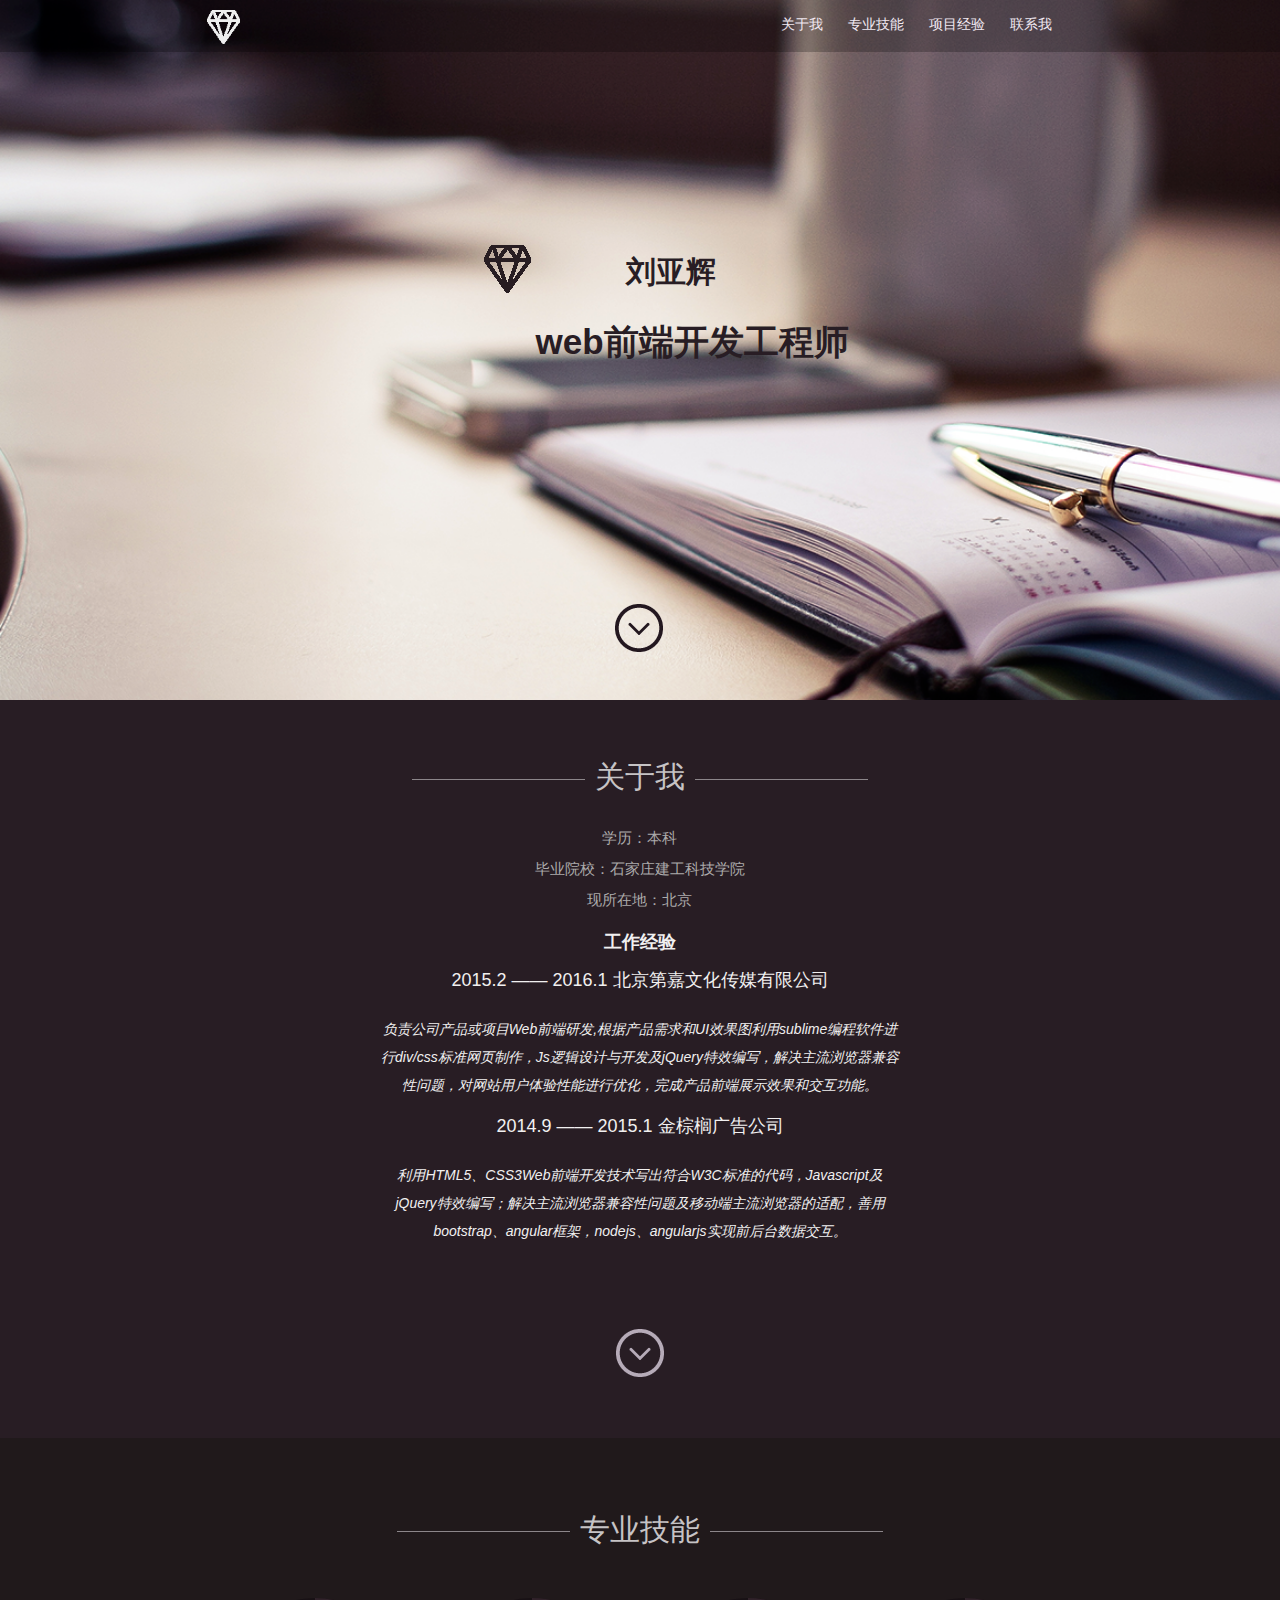
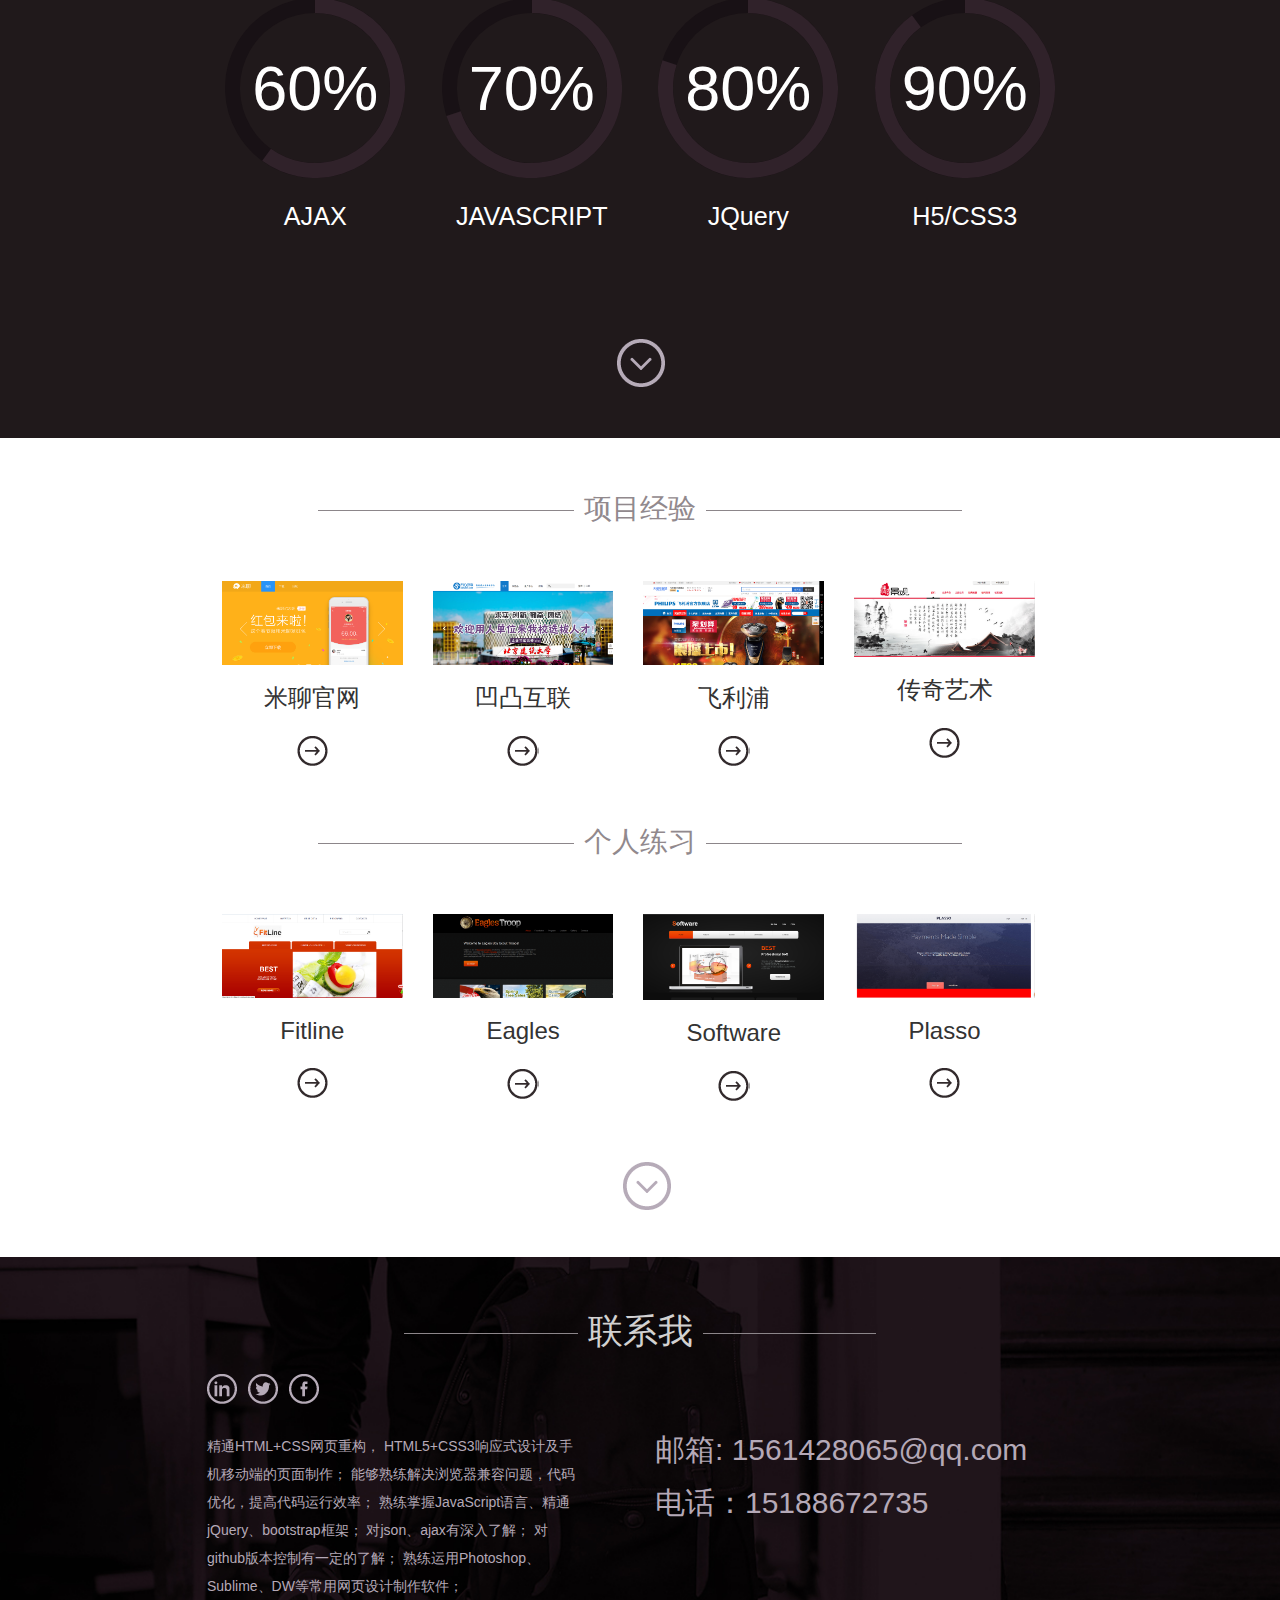
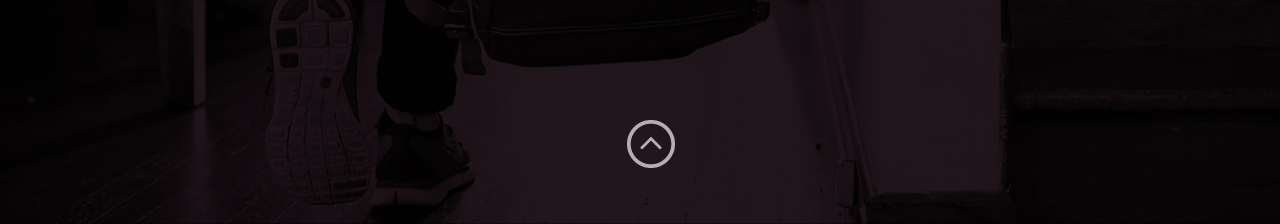
<file: index.html>
<!DOCTYPE html>
<html>
<head>
	<meta charset="UTF-8">
	<title>刘亚辉</title>	
	<link href="./css/bootstrap.css" rel='stylesheet' type='text/css'>
	<link href="./css/style.css" rel="stylesheet" type="text/css" media="all">
	<meta name="viewport" content="width=device-width, initial-scale=1">
		
</head>
<body>
 <div id="top-top" class="headerbg">
	   <div class="header">
			  <div class="container">
				   <div class="logo">
						<a href="#"><img src="images/diamond.png" alt=""></a>
				   </div>
				  <div class="nav">
					 <ul>
						 <li><a class="scroll" href="#about">关于我</a></li>
						 <li><a class="scroll" href="#skills">专业技能</a></li>
						 <li><a class="scroll" href="#port">项目经验</a></li>
						 <li><a class="scroll" href="#contact">联系我</a></li>
					 </ul>
				 </div>
					<div class="clear"></div>
			  </div>
	   </div>
	   <div class="banner">
	      <div class="container">
		     <div class="banner-info">
			      <div class="bannerlogo">
					  <img src="images/diamonda.png">
			      </div>
			      <div class="bannerhead">
				      <h2 style="font-weight:bold">刘亚辉</h2>
				      <h3>web前端开发工程师</h3>
				     <!--  <p>Lorem Ipsum. Proin gravida nibh vel velit auctor aliquet. Aenean sollicitudin,
					  lorem quis bibendum auctor,nisi elit consequat ipsum,nec sagittis sem nibh id elit.Duis.</p> -->
					  <a class="downarrow scroll" href="#about"><span> </span></a>
			      </div>
			 </div>
			 <div class="clear"></div>
		  </div>
	  </div>
 </div>
 <div class="content">
	   <div id="about" class="about">
		 <div class="container">
			   <div class="header-section text-center">
				  <h2><span> </span>关于我<span> </span></h2>
				  </div>
				<span><p>学历：本科</p></span>
				 <span><p>毕业院校：石家庄建工科技学院</p></span>
				 <span><p>现所在地：北京</p></span>
					 
			  <div class="years">	 
				<h4><b>工作经验</b></h4>
				 <span><h4>2015.2 —— 2016.1 北京第嘉文化传媒有限公司</h4></span>
				 <p><i>负责公司产品或项目Web前端研发,根据产品需求和UI效果图利用sublime编程软件进行div/css标准网页制作，Js逻辑设计与开发及jQuery特效编写，解决主流浏览器兼容性问题，对网站用户体验性能进行优化，完成产品前端展示效果和交互功能。</i></p>
				 <span><h4>2014.9 —— 2015.1 金棕榈广告公司</h4></span>
				 <p><i>利用HTML5、CSS3Web前端开发技术写出符合W3C标准的代码，Javascript及jQuery特效编写；解决主流浏览器兼容性问题及移动端主流浏览器的适配，善用bootstrap、angular框架，nodejs、angularjs实现前后台数据交互。</i></p>
			  </div> 
			  </div>
				 <a class="arrow scroll" href="#skills"><span> </span></a>
		  </div>
	  </div>
	 
	  <div id="skills" class="skills">
	  <div class="container">
	     <div class="skills-grids">
			  <div class="skill-section text-center">
				  <h2><span> </span>专业技能<span> </span></h2>
			  </div>
					  <div class="services_grids">
						  <div id="canvas">
								<div class="skill-grids text-center">
										<div class="col-md-3">	
											<div class="skill-grid">
												<div class="circle" id="circles-1"></div>									
												 <h3>AJAX</h3>	
											 </div>								  
										</div>
										<div class="col-md-3">	
											<div class="skill-grid">
												<div class="circle" id="circles-2"></div>									
												 <h3>JAVASCRIPT</h3>	
											 </div>								  
										</div>
										<div class="col-md-3">	
											<div class="skill-grid">
												<div class="circle" id="circles-3"></div>									
												 <h3>JQuery</h3>	
											 </div>								  
										</div>
										<div class="col-md-3">	
											<div class="skill-grid">
												<div class="circle" id="circles-4"></div>									
												 <h3>H5/CSS3</h3>	
											 </div>								  
										</div>
										<div class="clearfix"> </div>
								  </div>
						   </div>
					  </div>
					 
					
					<!--/-->
			 </div>
		 </div>
		   <a class="down scroll" href="#port"><span> </span></a>
	  </div>
	  </div>

		 <div id="port" class="Portfolio">
			  <div class="Portfolio-section text-center">
			      <h2><span> </span>项目经验<span> </span></h2>
			  </div>
			  <div class="container">
				  <div class="portfolio-grids">
					  <div class="portfolio-grid col-md-4">
						 <a href="http://www.miliao.com"><img src="./images/monitr1 (2).png"></a>
						 <h3>米聊官网</h3>
						  <!-- <p>米聊是国内知名天使投资人雷军创办的小米科技公司开发的一款类似KikMessenger的运行于智能手机上的即时通信软件。</p> -->
						  <a class="rightarrow" href="http://www.miliao.com"><span> </span></a>
					  </div>
					  <div class="portfolio-grid col-md-4">
						  <a href="http://aotulink.com"><img src="./images/monitr2(2).png"></a>
						  <h3>凹凸互联</h3>
						  <!-- <p>aotulink平台定位于全国高校双选会，主要服务校园招聘，依托丰富的校园资源及企业资源，为学生提供优质的就业平台.</p> -->
						  <a class="rightarrow" href="http://aotulink.com"><span> </span></a>
					  </div>
					  <div class="portfolio-grid col-md-4">
						  <a href="https://philipschina.tmall.com/"><img src="./images/monitr3 (2).png"></a>
						  <h3>飞利浦</h3>
						  <!-- <p>天猫飞利浦旗舰店</p> -->
						  <a class="rightarrow" href="https://philipschina.tmall.com/" ><span> </span></a>
					  </div>
					  <div class="portfolio-grid col-md-4">
						  <a href="http://teacherlin.cn/chuanqi/"><img src="./images/monitr4.png"></a>
						  <h3>传奇艺术</h3>
						  <!-- <p>大连传奇景观艺术设计工程有限公司企业站</p> -->
						  <a class="rightarrow" href="http://teacherlin.cn/chuanqi/"><span> </span></a>
					  </div>
					  <div class="clear"> </div>
				  </div>

				  <!-- <a class="portdown scroll" href="#contact"><span> </span></a> -->
				  
			  </div>
			  <div class="Portfolio-section text-center">
			      <h2><span> </span>个人练习<span> </span></h2>
			  </div>
			  <div class="container">
				  <div class="portfolio-grids">
					  <div class="portfolio-grid col-md-4" >
						 <a href="fitline/index.html"><img src="./images/fitline1.png"></a>
						 <h3>Fitline</h3>
						  <a class="rightarrow" href="fitline/index.html"><span> </span></a>
					  </div>
					  <div class="portfolio-grid col-md-4" >
						  <a href="eagles/index.html"><img src="./images/eagles.png"></a>
						  <h3>Eagles</h3>
						  <a class="rightarrow" href="eagles/index.html"><span> </span></a>
					  </div>
					  <div class="portfolio-grid col-md-4">
						  <a href="Oscars/index.html"><img src="./images/every.png"></a>
						  <h3>Software</h3>
						  <a class="rightarrow" href="Oscars/index.html"><span> </span></a>
					  </div>
					  <div class="portfolio-grid col-md-4">
						  <a href="plasso/index.html"><img src="./images/plasso.png"></a>
						  <h3>Plasso</h3>
						  <a class="rightarrow" href="plasso/index.html"><span> </span></a>
					  </div>
					  <div class="clear"> </div>
				  </div>
				  
				  <a class="portdown scroll" href="#contact"><span> </span></a>
				  
			  </div>
		 </div>
  </div>
  
  <div  id="contact" class="footer">
      <div class="container">
	  
		   <div class="contact-section text-center">
			  <h2><span> </span>联系我<span> </span></h2>
		  </div>
		 <div class="row">
			 <div class="col-md-6">
				  <div class="footer-left">
						<div class="social-icons">
						   <a href="#"><img src="./images/in.png"></a>
						   <a href="#"><img src="./images/twt.png"></a>
						   <a href="#"><img src="./images/fb.png"></a>
					   </div>
					   <p>精通HTML+CSS网页重构， HTML5+CSS3响应式设计及手机移动端的页面制作；
					   	能够熟练解决浏览器兼容问题，代码优化，提高代码运行效率；
					   	熟练掌握JavaScript语言、精通jQuery、bootstrap框架；
					   	对json、ajax有深入了解；
					   	对github版本控制有一定的了解；
					   	熟练运用Photoshop、Sublime、DW等常用网页设计制作软件；
</p>
				  </div>
			 </div>
			  
			  <div class="col-md-6">
				  <div class="footer-right">
				 <div class="form">
				 <form>
				 	<h2>邮箱: 1561428065@qq.com</h2>
				 	<h2>电话：15188672735</h2>
					 <!-- <input type="text" class="text" value="Name" onfocus="this.value = '';" onblur="if (this.value == '') {this.value = 'Name';}">
					 <input type="text" class="text" value="E-mail" onfocus="this.value = '';" onblur="if (this.value == '') {this.value = 'E-mail';}">
					 <textarea rows="2" cols="70" onfocus="if(this.value == 'Your Message') this.value='';" onblur="if(this.value == '') this.value='Your Message';" >Your Message</textarea>
					 <div class="clear"> </div>
					 <input type="submit" value="SEND">  -->
				 </form>
				 </div>
				  </div>
				  <div class="clear"></div>
			  </div>
		 </div>
	 </div>
	 <a class="up scroll" href="#top-top"><span> </span></a>
 </div>

 	<script src="./js/jquery.min.js"> </script>
 	<script type="text/javascript" src="./js/move-top.js"></script>
	<script type="text/javascript" src="./js/easing.js"></script>
	<script type="text/javascript" src="./js/circles.js"></script>
	<script type="text/javascript">
		jQuery(document).ready(function($) {
			$(".scroll").click(function(event){		
				event.preventDefault();
				$('html,body').animate({scrollTop:$(this.hash).offset().top},1000);
			});
		});
	</script>
	<script type="application/x-javascript"> addEventListener("load", function() { setTimeout(hideURLbar, 0); }, false); function hideURLbar(){ window.scrollTo(0,1); } </script>
	<script>
		var colors = [
		['#181115', '#30222A'], ['#181115', '#30222A'], ['#181115', '#30222A'], ['#181115', '#30222A']
				];
		for (var i = 1; i <= 5; i++) {
			var child = document.getElementById('circles-' + i),
				percentage = 50 + (i * 10);
				
			Circles.create({
				id:         child.id,
				percentage: percentage,
				radius:     90,
				width:      15,
				number:   	percentage / 10,
				text:       '%',
				colors:     colors[i - 1]
			});
		}
	</script>		 
 </body>
 </html>
 
   
</html>
</file>
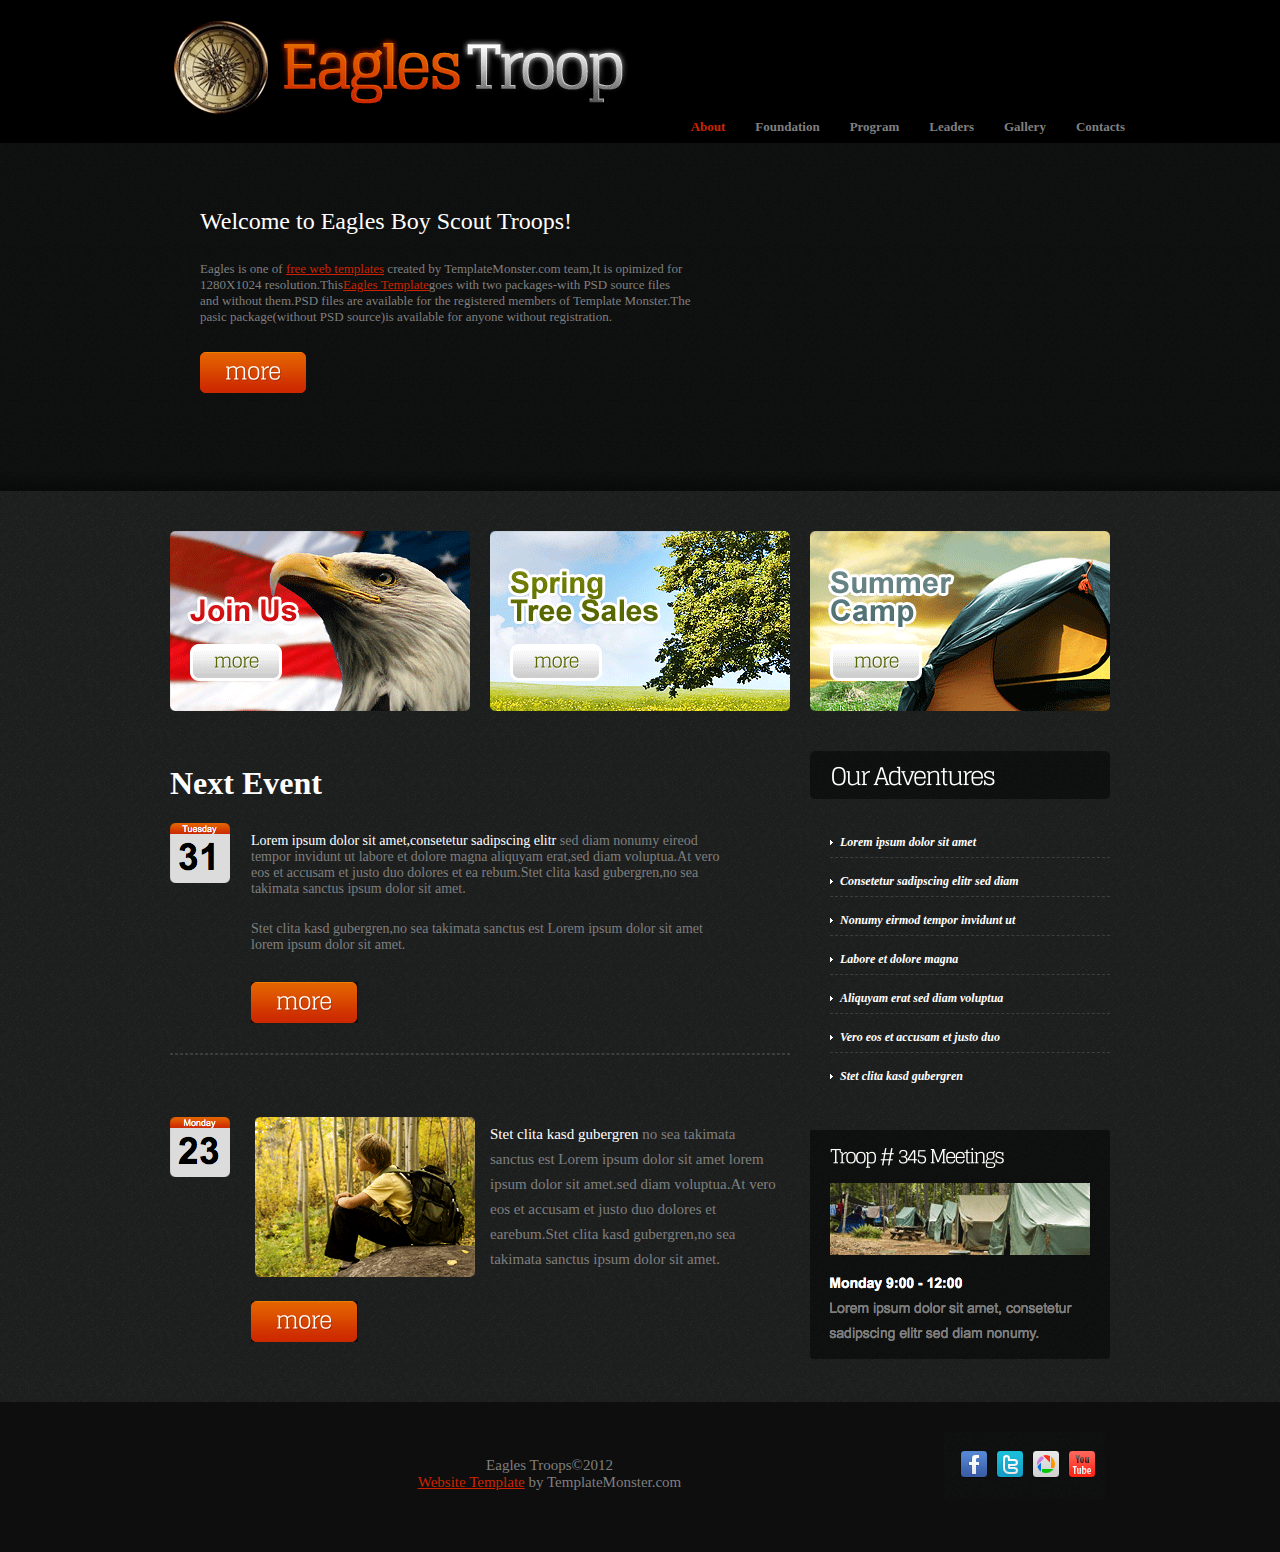
<file: eagles/index.html>
<!DOCTYPE html>
<html lang="en">
<head>
	<meta charset="UTF-8">
	<title>index</title>
	<link rel="stylesheet" type="text/css" href="css/reset.css">
	<link rel="stylesheet" type="text/css" href="css/style.css">
	<link rel="stylesheet" type="text/css" href="css/main.css">
	<link rel="stylesheet" type="text/css" href="css/banner.css">
</head>
<body>
<div class="wrap">
<div class="header">
    <div class="header-inner">
    	<div class="logo"><img src="images/clock.png"></div>
<div class="navbar">
	<ul>
		<li><a href="#" style="color:#cc2400">About</a></li>
		<li><a href="fundation.html">Foundation</a></li>
		<li><a href="#">Program</a></li>
		<li><a href="#">Leaders</a></li>
		<li><a href="gallery.html">Gallery</a></li>
		<li><a href="#">Contacts</a></li>
	</ul>
</div>
</div>
</div>
<div class="banner">
	<div class="banner-inner">
	<div class="banner-left"><p class="welcome">Welcome to Eagles Boy Scout Troops!</p>
	<p class="free">Eagles is one of <a href="!" style="color:#cc2400">free web templates</a> created by TemplateMonster.com team,It is opimized for <br>1280X1024 resolution.This<a href="!" style="color:#cc2400">Eagles Template</a>goes with two packages-with PSD source files<br> and without them.PSD files are available for the registered members of Template Monster.The<br> pasic package(without PSD source)is available for anyone without registration.</p><img src="images/more.png"></div>
	<!-- <div class="banner-right"><img src="images/hat.png" ></div> -->
</div>
</div>
<div class="main">
	<div class="main-inner">
	<div class="main-top">
	<img src="images/join.png" class="join">
	<img src="images/tree.png" class="tree">
	<img src="images/summer.png" class="summer">
    </div>
    
    
	<div class="content">
		<h1 class="nt">Next Event</h1>
		<img src="images/date.png" class="date">
        <p class="lorem"><span style="color:white;">Lorem ipsum dolor sit amet,consetetur sadipscing elitr</span> sed diam nonumy eireod<br>tempor invidunt ut labore et dolore magna aliquyam erat,sed diam voluptua.At vero<br>eos et accusam et justo duo dolores et ea rebum.Stet clita kasd gubergren,no sea<br>takimata sanctus ipsum dolor sit amet.</p>
        <p class="stet">Stet clita kasd gubergren,no sea takimata sanctus est Lorem ipsum dolor sit amet<br>lorem ipsum dolor sit amet.</p>
        <img src="images/more.png" class="cmore">
        <hr style="border:1px dashed #3c3d3d; margin-top:30px;" >
        <div class="scontent clearfix">
        	<img src="images/sdate.png" class="sdate">
        	<img src="images/child.png" class="child">
        	<p class="clita"><span style="color:white;">Stet clita kasd gubergren</span> no sea takimata<br>sanctus est Lorem ipsum dolor sit amet lorem ipsum dolor sit amet.sed diam voluptua.At vero eos et accusam et justo duo dolores et earebum.Stet clita kasd gubergren,no sea takimata sanctus ipsum dolor sit amet.</p>
        	<img src="images/more.png" class="tmore">

        </div>
	</div>
	<div class="sidebar">
		<img src="images/our.png" >
	    <ul>
	    	<li> <a href="">Lorem ipsum dolor sit amet</a></li>
	    	<li> <a href="">Consetetur sadipscing elitr sed diam</a></li>
	    	<li> <a href="">Nonumy eirmod tempor invidunt ut</a></li>
	    	<li> <a href="">Labore et dolore magna</a></li>
	    	<li> <a href="">Aliquyam erat sed diam voluptua</a></li>
	    	<li> <a href="">Vero eos et accusam et justo duo</a></li>
	    	<li class="kasd"> <a href="">Stet clita kasd gubergren</a></li>

	    </ul>
	    <img src="images/end.png" class="end">
	</div>
</div>
</div>
<div class="footer"><img src="images/dibiao.png" >
	<div class="eagles">
		<p class="troo">Eagles Troops©2012</p>
		<p class="by"><a href="#" style="color:#cc2400">Website Template</a> by TemplateMonster.com</p>
	</div>
</div>
</div>
</body>
</html>
</file>
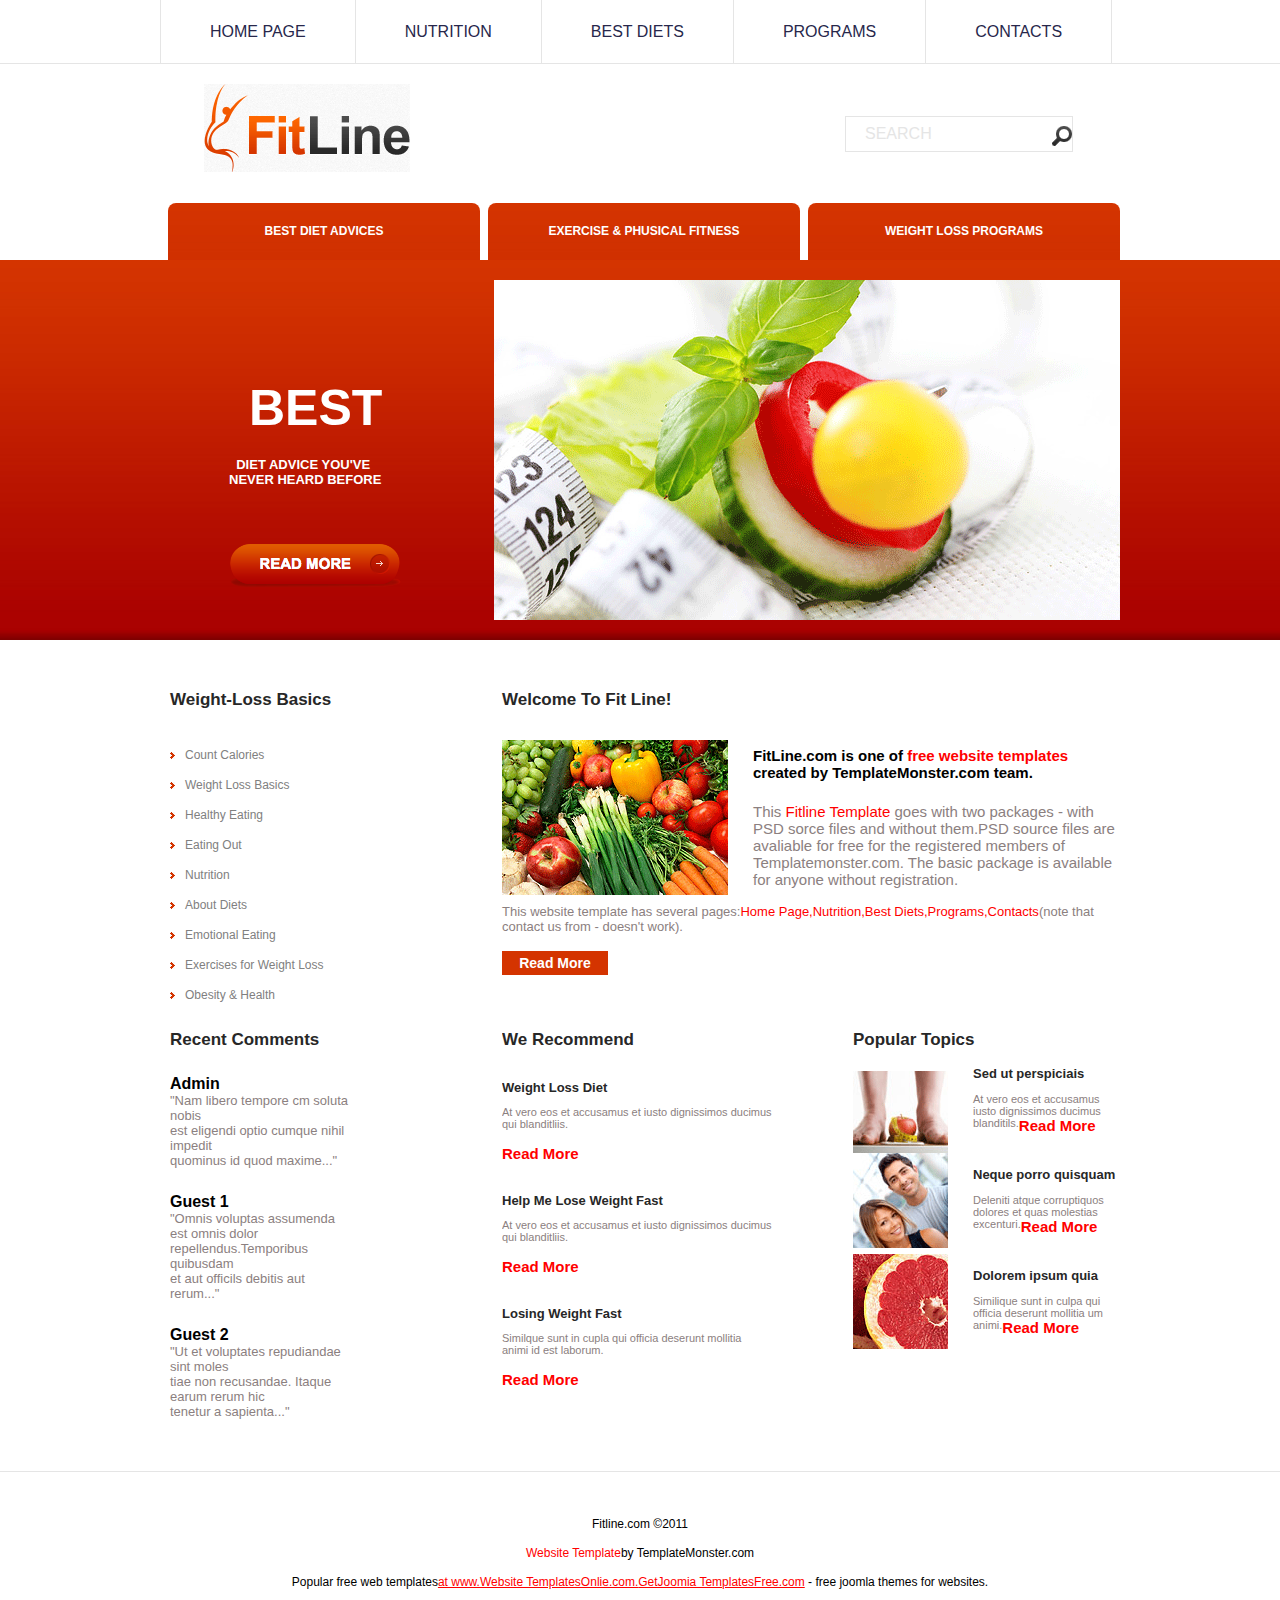
<file: fitline/index.html>
<!DOCTYPE html>
<html lang="en">
<head>
	<meta charset="UTF-8">
	<title>index</title>
	<link rel="stylesheet" href="css/reset.css">
	<link rel="stylesheet" href="css/style.css">
	<link rel="stylesheet" href="css/banner.css">
	<link rel="stylesheet" type="text/css" href="css/main.css">
</head>
<body>
	<div class="header">
	<div class="header-inner">
	<div class="nav">
		<ul>
			<li><a href="">HOME PAGE</a></li>
			<li><a href="">NUTRITION</a></li>
			<li><a href="">BEST DIETS</a></li>
			<li><a href="">PROGRAMS</a></li>
			<li class="contact"><a href="">CONTACTS</a></li>
		</ul>
	</div>
	</div>	
	</div>
    <div class="banner">
    	<div class="banner-top">
    	<img src="images/logo.png" class="logo">
		<div class="search">
			<P class="s" style="color:#e5e5e5">SEARCH</P>
			<img src="images/fdj.png">
		</div>
		<div class="tab">
			<div class="taba"><a href="">BEST DIET ADVICES</a></div>
			<div class="tabb"><a href="">EXERCISE & PHUSICAL FITNESS</a></div>
			<div class="tabc"><a href="">WEIGHT LOSS PROGRAMS</a></div>
		</div>
		</div>
		<div class="banner-bottom">
			<div class="bottom-inner">
			<img src="images/banner-best.png" class="yellow">
		     <div class="word"><h1>BEST</h1>
		     <h2>&nbsp;&nbsp;DIET ADVICE YOU'VE<br>NEVER HEARD BEFORE</h2>
		     <img src="images/readmore.png" class="more">
			 </div>
			</div>
		</div>
    </div>
    <div class="main">
    	<div class="main-inner">
    	<div class="content">
    	<h1 class="loss">Weight-Loss Basics</h1>
    	<div class="main-left">
    		<ul>
    			<li><a href="">Count Calories</a></li>
    			<li><a href="">Weight Loss Basics</a></li>
    			<li><a href="">Healthy Eating</a></li>
    			<li><a href="">Eating Out</a></li>
    			<li><a href="">Nutrition</a></li>
    			<li><a href="">About Diets</a></li>
    			<li><a href="">Emotional Eating</a></li>
    			<li><a href="">Exercises for Weight Loss</a></li>
    			<li><a href="">Obesity & Health</a></li>
    		</ul>
    	</div>
    	
    	<div class="main-bottom">
    	<h1 class="rec">Recent Comments</h1>
    	<h2 class="ad">Admin</h2>
    	<p class="nam">"Nam libero tempore cm soluta nobis<br>est eligendi optio cumque nihil impedit<br>quominus id quod maxime..."</p>
    	<h2 class="go">Guest 1</h2>
    	<p class="omn">"Omnis voluptas assumenda est omnis dolor<br>repellendus.Temporibus quibusdam<br>et aut officils debitis aut rerum..."</p>
    	<h2 class="gt">Guest 2</h2>
    	<p class="ut">"Ut et voluptates repudiandae sint moles<br>tiae non recusandae. Itaque earum rerum hic<br>tenetur a sapienta..."</p>
    	</div>

<!-- <h1 class="fit">Welcome To Fit Line!</h1> -->   </div>
	<div class="sidebar">
		<h1 class="fit">Welcome To Fit Line!</h1> 
    	<div class="main-right">
    		<img src="images/main-welcome.png" class="welcome">
    		<p class="fitlin">FitLine.com is one of <span style="color:red;">free website templates</span> created by TemplateMonster.com team.</p>
            <p class="this">This <span style="color:red;">Fitline Template</span> goes with two packages - with PSD sorce files and without them.PSD source files are avaliable for free for the registered members of Templatemonster.com. The basic package is available for anyone without registration.</p>
            <p class="website">This website template has several pages:<span style="color:red;">Home Page,Nutrition,Best Diets,Programs,Contacts</span>(note that contact us from - doesn't work).</p>
            <div class="more">
            	<a href="">Read More</a>
            </div>
        </div>
        <div class="bottom-two">
            <div class="one">
            	<h1 class="wr">We Recommend</h1>
				<h2 class="wl">Weight Loss Diet</h2>
				<p class="at">At vero eos et accusamus et iusto dignissimos ducimus<br>qui blanditliis.</p>
				<a href="" style="color:red;">Read More</a>
				<h2 class="help">Help Me Lose Weight Fast</h2>
				<p class="vero">At vero eos et accusamus et iusto dignissimos ducimus<br>qui blanditliis.</p>
				<a href="" style="color:red;">Read More</a>
				<h2 class="lose">Losing Weight Fast</h2>
				<p class="sunt">Similque sunt in cupla qui officia deserunt mollitia<br>animi id est laborum.</p>
				<a href="" style="color:red; padding-top:29px;">Read More</a>
            </div>
            <div class="two">
            	<h1 class="pt">Popular Topics</h1>
            	<img src="images/main-foot.png" class="foot">
            	<h2 class="sed">Sed ut perspiciais</h2>
				<p class="eos">At vero eos et accusamus<br>iusto dignissimos ducimus<br>blanditils.<a href=""style="color:red;">Read More</a></p>
				
				<img src="images/main-girl.png" class="girl">
            	<h2 class="neque">Neque porro quisquam</h2>
				<p class="del">Deleniti atque corruptiquos<br>dolores et quas molestias<br>excenturi.<a href=""style="color:red;">Read More</a></p>
				<img src="images/main-red.png" class="red">
            	<h2 class="dolo">Dolorem ipsum quia</h2>
				<p class="sunti">Similique sunt in culpa qui<br>officia deserunt mollitia um animi.<a href=""style="color:red;">Read More</a></p>
            </div>
    	</div>
    	</div>	
    	</div>
    	</div>
    
    <div class="footer">
    	<div class="footer-inner">
    		<div class="word">
    		<p>Fitline.com ©2011</p>
    		<p><span style="color:red;">Website Template</span>by TemplateMonster.com</p>
    		<P>Popular free web templates<a href="" style="color:red;">at www.Website TemplatesOnlie.com.</a><a href="" style="color:red;">GetJoomia TemplatesFree.com</a> - free joomla themes for websites.</p>
    	</div>
    	</div>
    </div>
</body>
</html>
</file>
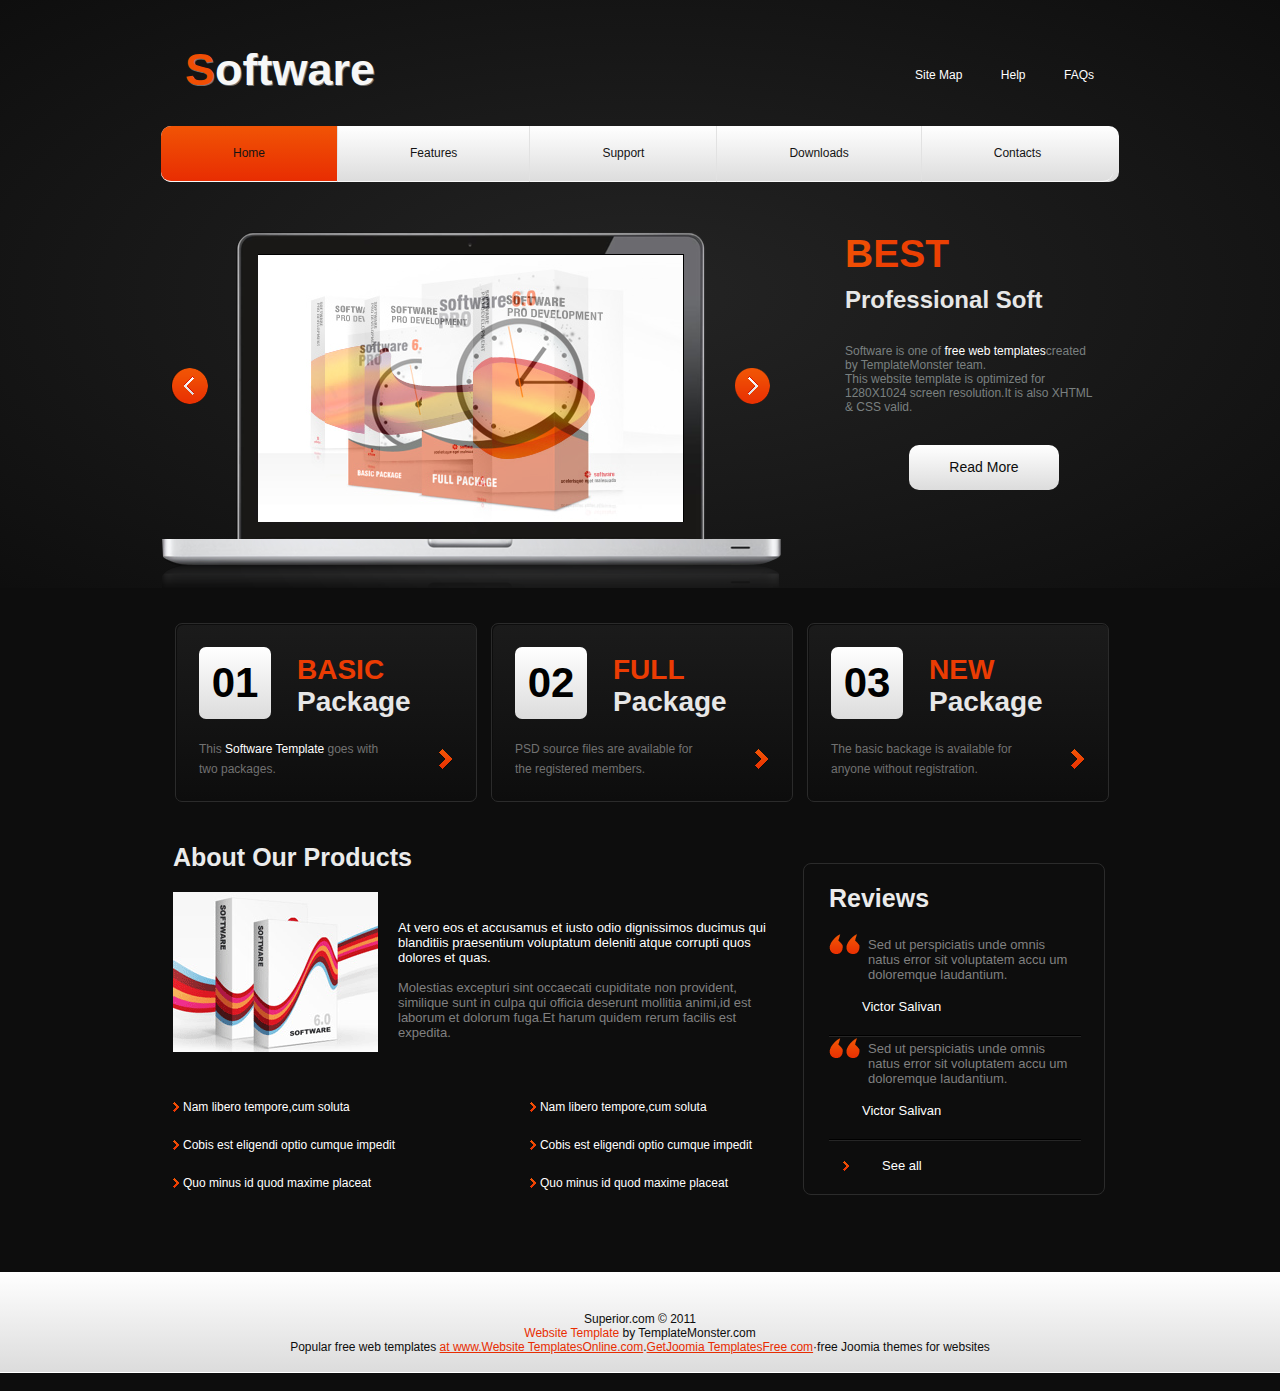
<file: Oscars/index.html>
<!DOCTYPE html>
<html lang="en">
<head>
	<meta charset="UTF-8">
	<title>software</title>
	<!--[if lt ie 9]>
	<script src="js/html5.js"></script>
	<![endif]-->
	<link rel="stylesheet" type="text/css" href="css/reset.css">
	<link rel="stylesheet" type="text/css" href="css/style.css">
	<link rel="stylesheet" type="text/css" href="css/main.css">
</head>
<body>
<header>
		<div class="top">
			<div class="top-inner clearfix">
				<h1>Software</h1>
				<div class="right">
					<a href="#">Site Map</a>
					<a href="#">Help</a>
					<a href="#">FAQs</a>
				</div>
				<nav>
					<ul>
						<li style="background-image:-moz-linear-gradient(top,#fff,#dcdcdc);border-left:none;"><a href="#" style="border-top-left-radius: 10px;border-bottom-left-radius: 10px;">Home</a></li>
						<li><a href="#">Features</a></li>
						<li><a href="#">Support</a></li>
						<li><a href="#">Downloads</a></li>
						<li style="border-right:none;"><a href="#" style="border-top-right-radius: 10px;border-bottom-right-radius: 10px;">Contacts</a></li>
					</ul>
				</nav>
			</div>
		</div>
		<div class="banner">
			<div class="banner-inner clearfix">
				<div class="left">
					<a href=""><img src="images/tv.png" alt=""></a>
				</div>
				<article>
					<h1>BEST</h1>
					<h2>Professional Soft</h2>
					<p>Software is one of <span style="color:#fff;">free web templates</span>created<br>by TemplateMonster team.<br>This website template is optimized for<br>1280X1024 screen resolution.It is also XHTML<br>& CSS	valid.</p>
					<a href="">Read More</a>
				</article>
			</div>
		</div>
	</header>
	<section class="main">
		<div class="main-inner clearfix">
			<section class="pic">
				<div class="basic">
					<h1>01</h1>
					<h2><span style="color:#eb3c03">BASIC</span><br> Package</h2>
					<p>This <span style="color:#fff">Software Template</span> goes with<br> two packages.</p>
					<!-- <h3>></h3> -->
					<img src="images/main_118.png" alt="">
				</div>
				<div class="basic">
					<h1>02</h1>
					<h2><span style="color:#eb3c03">FULL</span><br> Package</h2>
					<p>PSD source files are available for <br>the registered members.</p>
					<!-- <h3>></h3> -->
					<img src="images/main_118.png" alt="">
				</div>
				<div class="basic">
					<h1>03</h1>
					<h2><span style="color:#eb3c03">NEW</span><br> Package</h2>
					<p>The basic backage is available for<br>anyone without registration.</p>
					<!-- <h3>></h3> -->
					<img src="images/main_118.png" alt="">
				</div>
			</section>
			<article clearfix>
			<h1>About Our Products</h1>
			<img src="images/article_124.png" alt="">
			<p><span style="color:#fff;">At vero eos et accusamus et iusto odio dignissimos ducimus qui<br>blanditiis praesentium voluptatum deleniti atque corrupti quos<br>dolores et quas.</span><br><br>Molestias excepturi sint occaecati cupiditate non provident,<br>similique sunt in culpa qui officia deserunt mollitia animi,id est<br>laborum et dolorum fuga.Et harum quidem rerum facilis est<br>expedita.</p>
			<div class="left">
				<ul>
					<li><a href="#">Nam libero tempore,cum soluta</a></li>
					<li><a href="#">Cobis est eligendi optio cumque impedit</a></li>
					<li><a href="#">Quo minus id quod maxime placeat</a></li>
				</ul>
			</div>
			<div class="right">
				<ul>
					<li><a href="#">Nam libero tempore,cum soluta</a></li>
					<li><a href="#">Cobis est eligendi optio cumque impedit</a></li>
					<li><a href="#">Quo minus id quod maxime placeat</a></li>
				</ul>
			</div>
			</article>
			<aside>
				<h1>Reviews</h1>
				<div style="border-top:none;">
				<img src="images/aside_167.png" alt="">
				<p>Sed ut perspiciatis unde omnis<br>natus error sit voluptatem accu um<br>doloremque laudantium.</p>
				<a href="#">Victor Salivan</a>
				</div>
				<div>
				<img src="images/aside_167.png" alt="">
				<p>Sed ut perspiciatis unde omnis<br>natus error sit voluptatem accu um<br>doloremque laudantium.</p>
				<a href="#">Victor Salivan</a>
				</div>
				<div style="border-bottom:none;">
				<img src="images/arti_154.png" alt="" class="to"><a href="#">See all</a>
				</div>
			</aside>
		</div>
	</section>
	<footer>
		<div class="footer-inner clearfix">
			<p>Superior.com © 2011<br><span style="color:#e82d02;">Website Template</span> by TemplateMonster.com<br>Popular free web templates <a href="#">at www.Website TemplatesOnline.com</a>.<a href="#">GetJoomia TemplatesFree com</a>·free Joomia themes for websites</p>
		</div>
	</footer>	
</body>
</html>
</file>
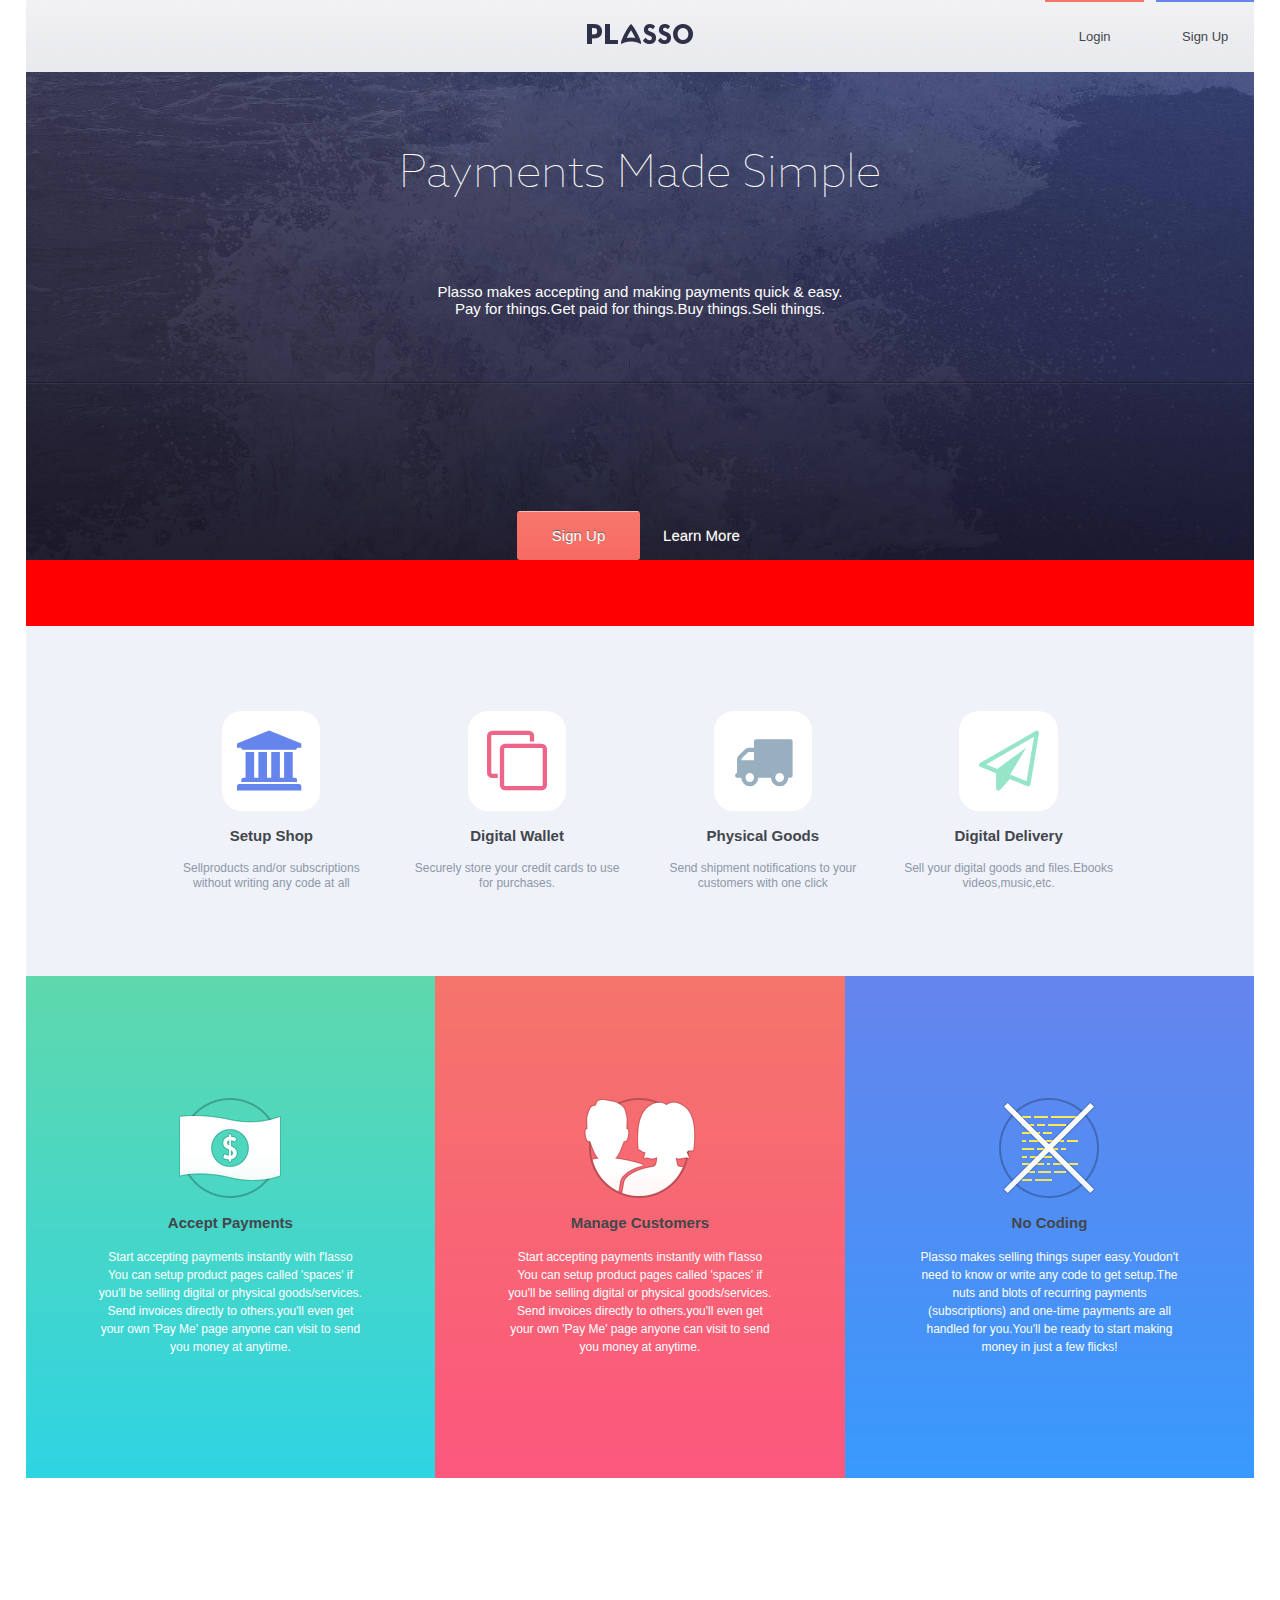
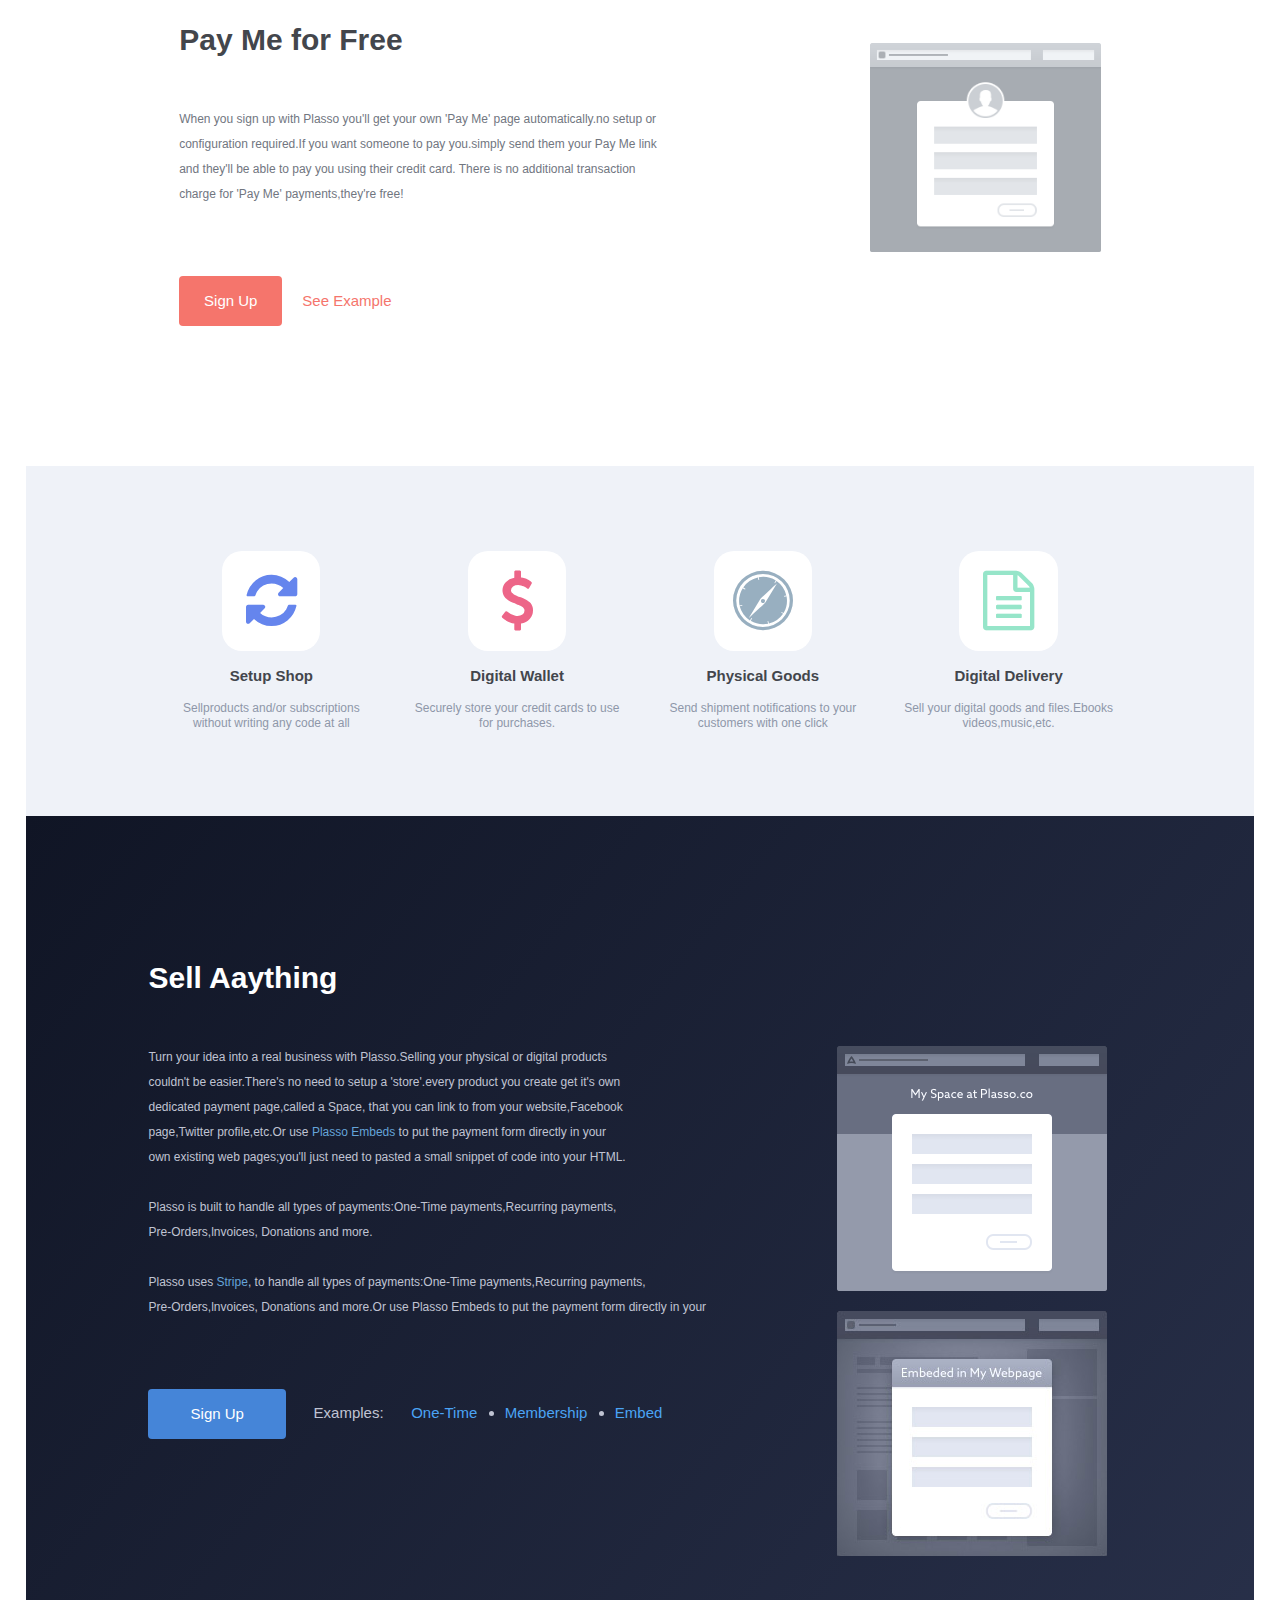
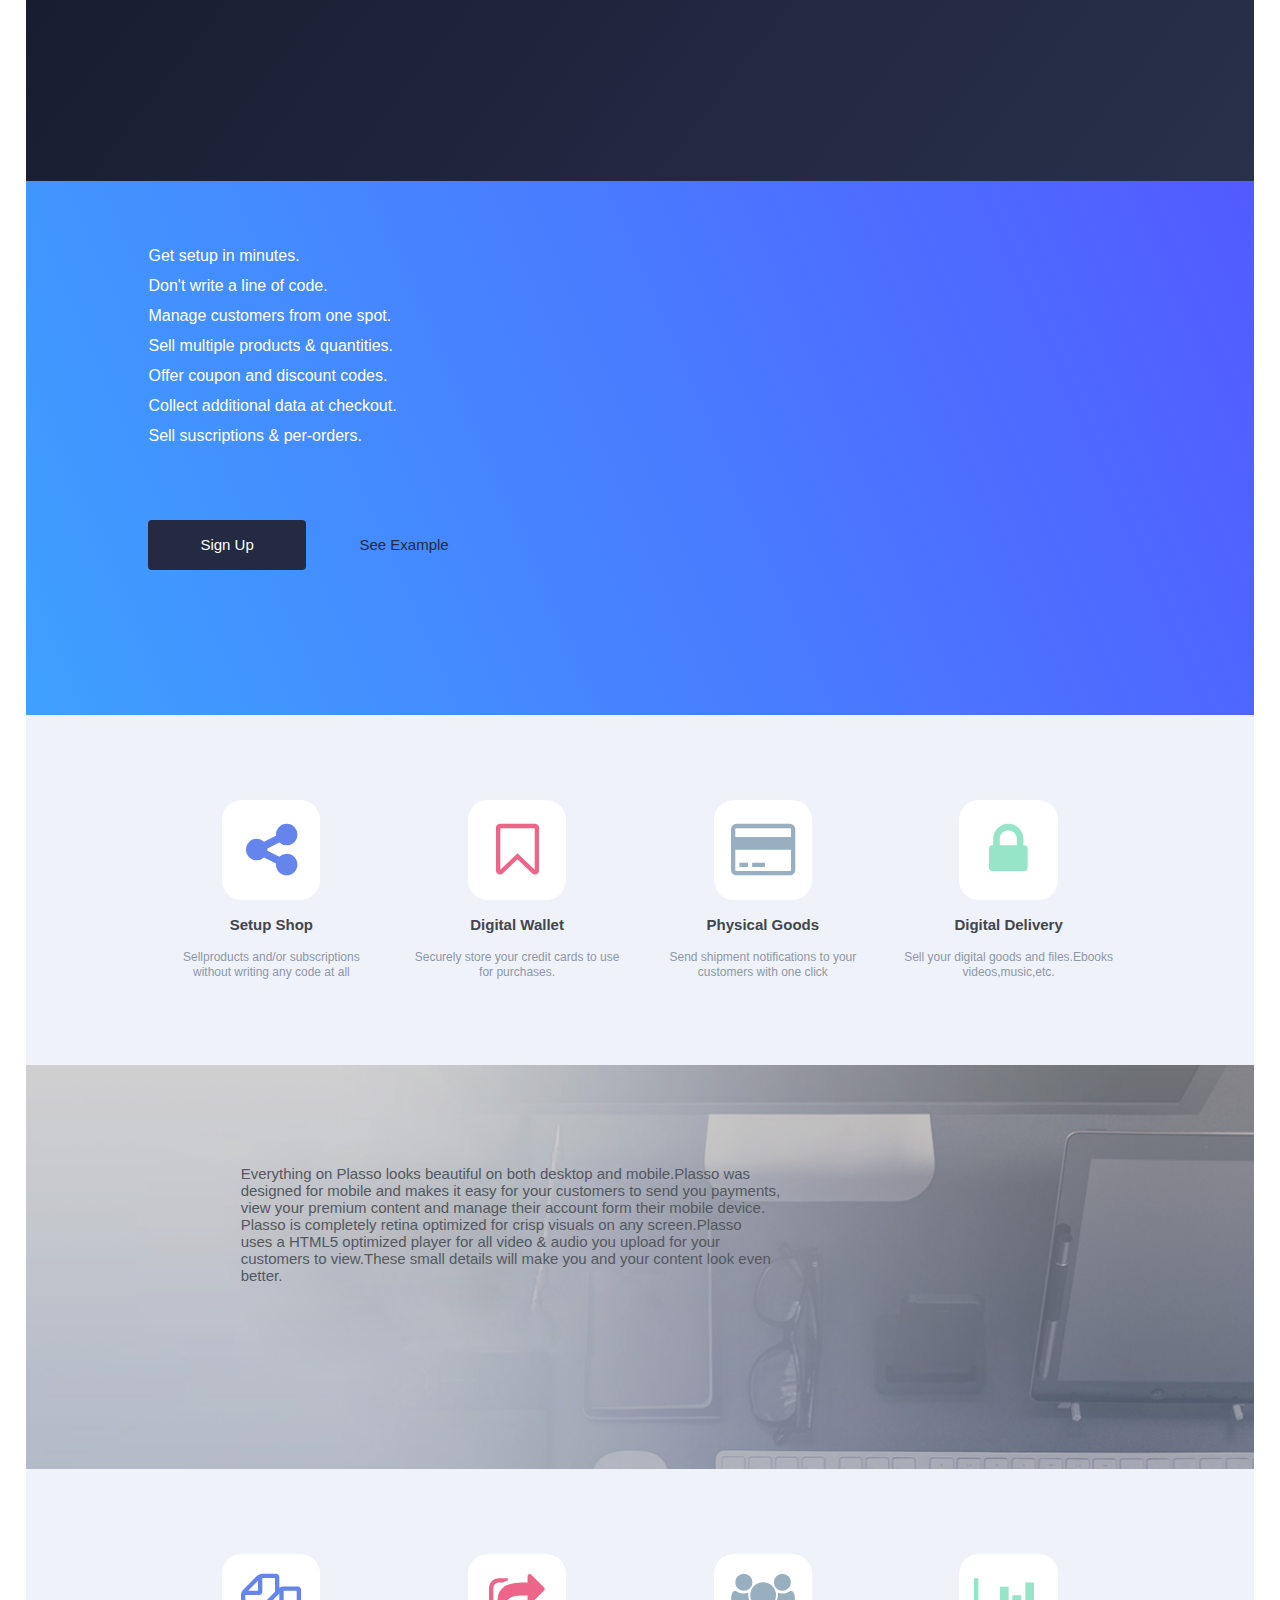
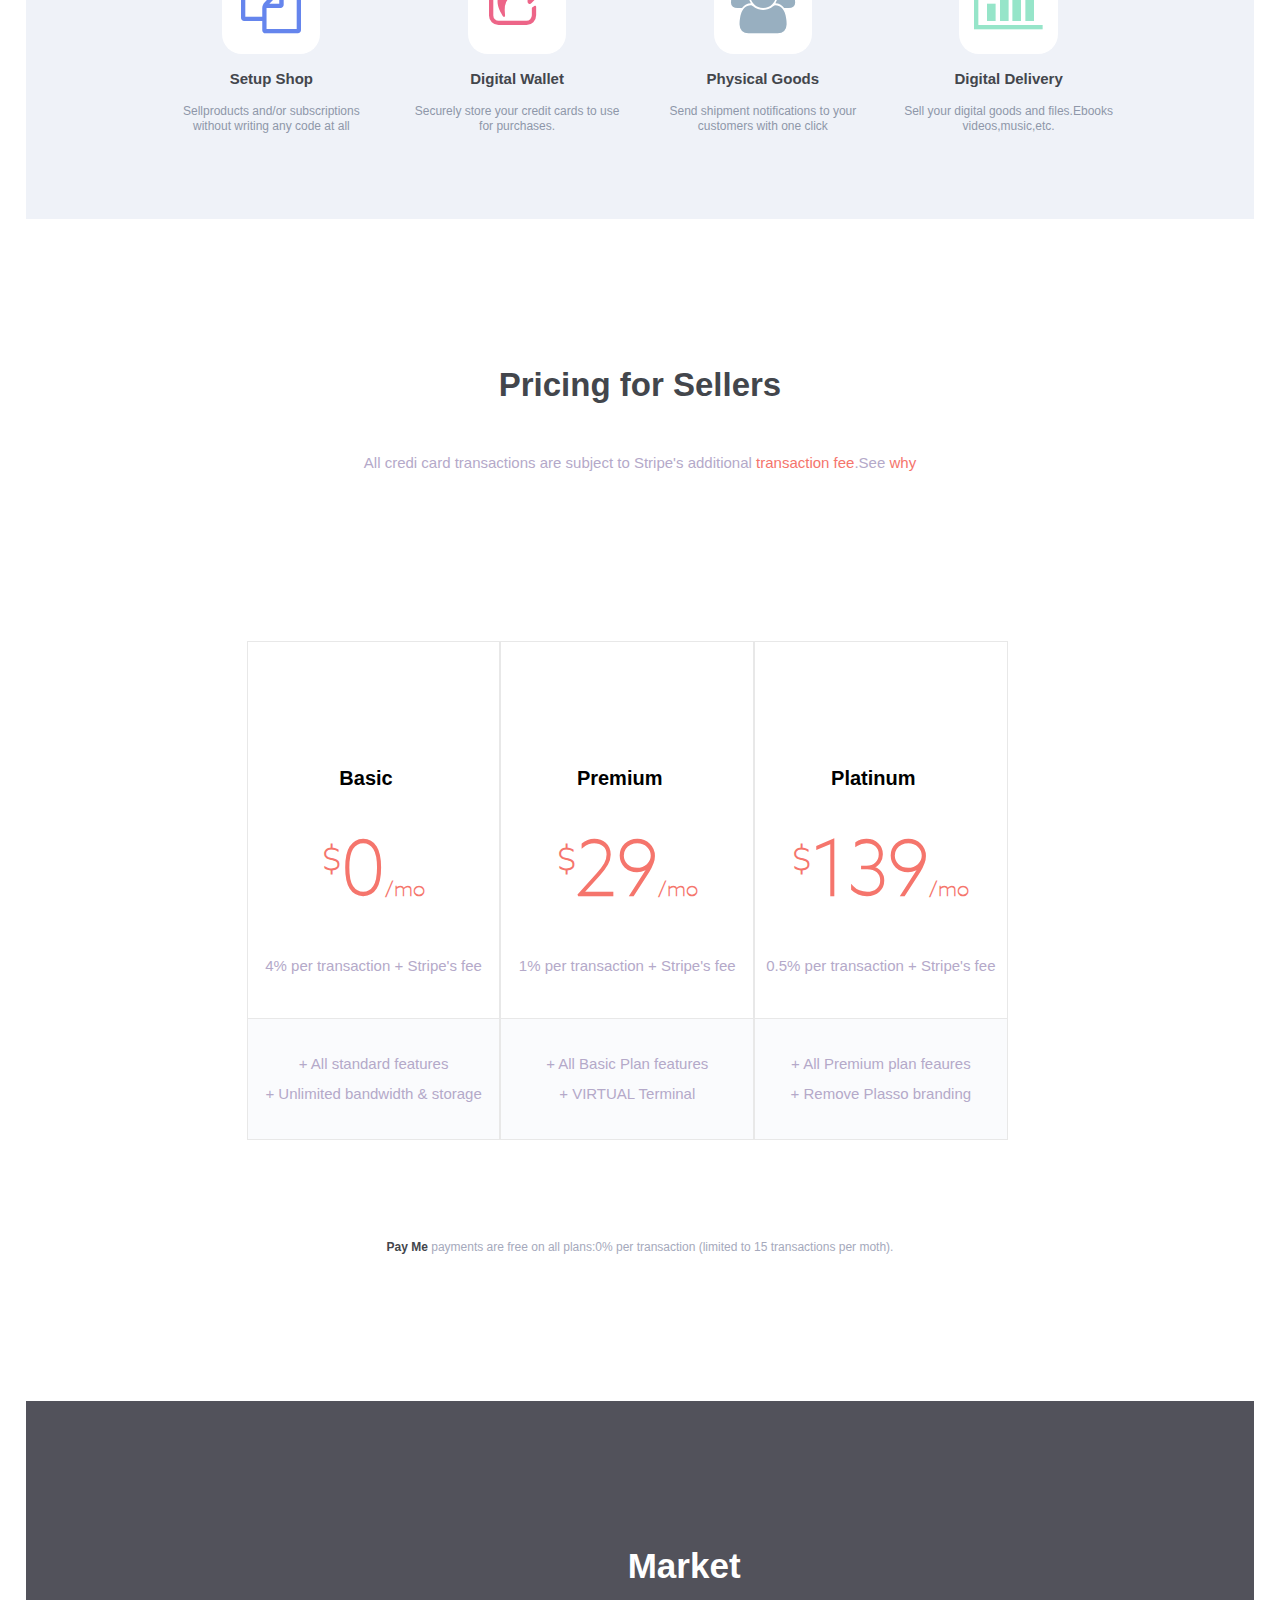
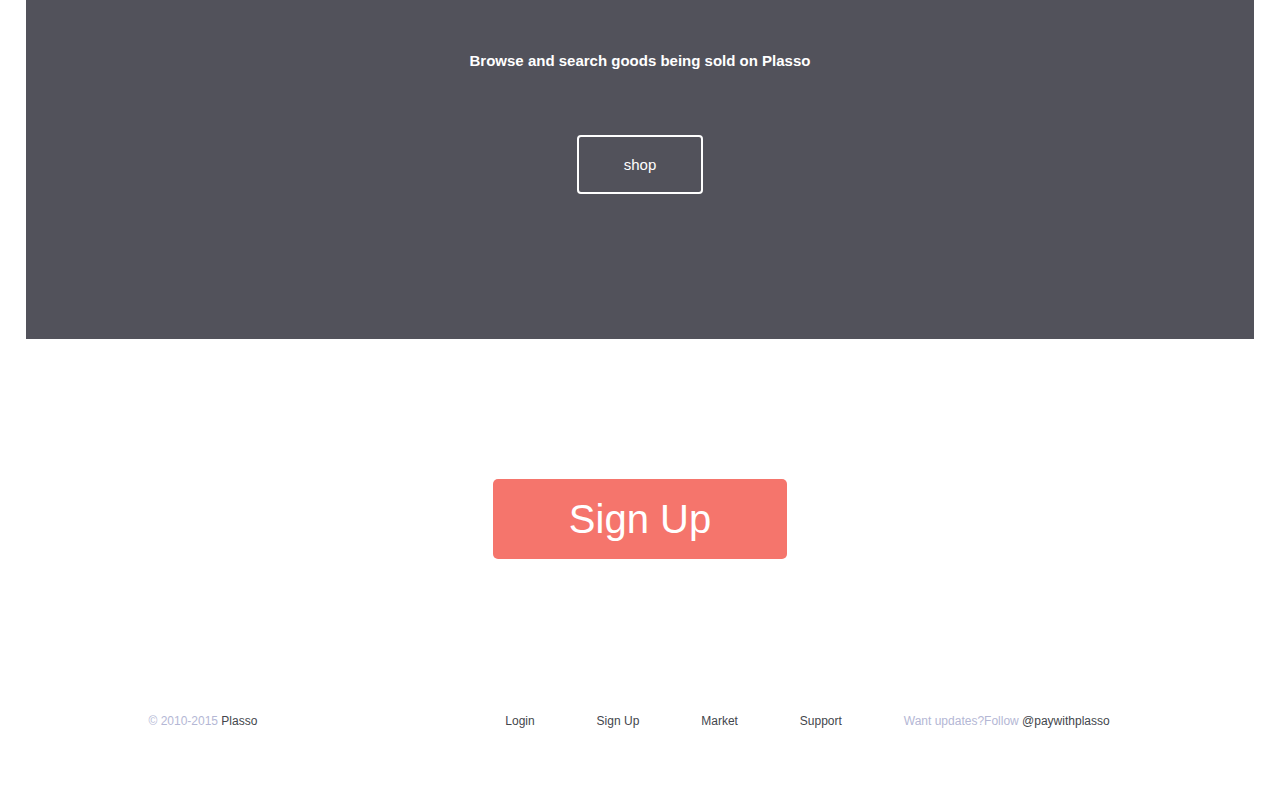
<file: plasso/index.html>
<!DOCTYPE html>
<html lang="en">
<head>
	<meta charset="UTF-8">
	<title>index</title>
	<meta name="viewport" content="width=device-width, initial-scale=1.0,maximum-scale=1.0,user-scalable=no">
    <link rel="stylesheet" href="css/reset.css">
    <link rel="stylesheet" href="css/index.css">
    <link rel="stylesheet" href="https://maxcdn.bootstrapcdn.com/font-awesome/4.4.0/css/font-awesome.min.css">
    <!--[If Lt ie 9]><script src="js/html5.js"></script><![Endif]-->
</head>
<body>

	<div class="container">
	<nav class="clearfix">
		<!-- <h1>PLASSO</h1> -->
		<div>
		<img src="images/logo_03.png" alt="">
	    </div>
		<ul>
			<li><a href="">Login</a></li>
			<li><a href="">Sign Up</a></li>
		</ul>		
	</nav>
	<section class="banner">
		<h2>Payments Made Simple</h2>
		<p>Plasso makes accepting and making payments quick & easy.<br>Pay for things.Get paid for things.Buy things.Seli things.</p>
		<div class="clearfix">
			<a href="#">Sign Up</a>
			<a href="#">Learn More</a>
		</div>
	</section>
	<section class="main">
		<div>
		<section class="clearfix">
			<div>
				<span><i class="fa fa-university"></i></span>
				<h4>Setup Shop</h4>				
				<p>Sellproducts and/or subscriptions<br>without writing any code at all</p>
			</div>
			<div>
				<span><i class="fa fa-clone"></i></span>
				<h4>Digital Wallet</h4>				
				<p>Securely store your credit cards to use<br>for purchases.</p>
			</div>
			<div>
				<span><i class="fa fa-truck"></i></span>
				<h4>Physical Goods</h4>				
				<p>Send shipment notifications to your<br>customers with one click</p>
			</div>
			<div>
				<span><i class="fa fa-paper-plane-o"></i></span>
				<h4>Digital Delivery</h4>				
				<p>Sell your digital goods and files.Ebooks<br>videos,music,etc.</p>
			</div>
		</section>
		</div>
		<aside class="clearfix">
			<div>
				<img src="images/ikb_03.png" alt="">
				<h4>Accept Payments</h4>
				<p>Start accepting payments instantly with f'lasso<br>You can setup product pages called 'spaces' if<br>you'll be selling digital or physical goods/services.<br>Send invoices directly to others.you'll even get <br>your own 'Pay Me' page anyone can visit to send<br>you money at anytime.</p>
			</div>
			<div>
				<img src="images/ikb_05.png" alt="">
				<h4>Manage Customers</h4>
				<p>Start accepting payments instantly with f'lasso<br>You can setup product pages called 'spaces' if<br>you'll be selling digital or physical goods/services.<br>Send invoices directly to others.you'll even get <br>your own 'Pay Me' page anyone can visit to send<br>you money at anytime.</p>
			</div>
			<div>
				<img src="images/ikb_07.png" alt="">
				<h4>No Coding</h4>
				<p>Plasso makes selling things super easy.Youdon't<br>need to know or write any code to get setup.The<br>nuts and blots of recurring payments<br>(subscriptions) and one-time payments are all<br>handled for you.You'll be ready to start making<br>money in just a few flicks!</p>
			</div>
		</aside>
	
	<section class="main-one clearfix">
	<article>
		<h2>Pay Me for Free</h2>
		<p>When you sign up with Plasso you'll get your own 'Pay Me' page automatically.no setup or<br>configuration required.If you want someone to pay you.simply send them your Pay Me link<br>and they'll be able to pay you using their credit card. There is no additional transaction<br>charge for 'Pay Me' payments,they're free!</p>
		<div class="clearfix">
			<a href="#">Sign Up</a>
			<a href="#">See Example</a>
		</div>
	</article>
	<div class="pic"><img src="images/tp_03.png" alt=""></div>
    </section>
    <div>
		<section class="clearfix">
			<div>
				<span><i class="fa fa-refresh"></i></span>
				<h4>Setup Shop</h4>				
				<p>Sellproducts and/or subscriptions<br>without writing any code at all</p>
			</div>
			<div>
				<span><i class="fa fa-usd"></i></span>
				<h4>Digital Wallet</h4>				
				<p>Securely store your credit cards to use<br>for purchases.</p>
			</div>
			<div>
				<span><i class="fa fa-safari"></i></span>
				<h4>Physical Goods</h4>				
				<p>Send shipment notifications to your<br>customers with one click</p>
			</div>
			<div>
				<span><i class="fa fa-file-text-o"></i></span>
				<h4>Digital Delivery</h4>				
				<p>Sell your digital goods and files.Ebooks<br>videos,music,etc.</p>
			</div>
		</section>
	</div>
	<section class="two">
	<section class="main-two clearfix">
	<article>
		<h2>Sell Aaything</h2>
		<p>Turn your idea into a real business with Plasso.Selling your physical or digital products<br>couldn't be easier.There's no need to setup a 'store'.every product you create get it's own<br>dedicated payment page,called a Space, that you can link to from your website,Facebook<br>page,Twitter profile,etc.Or use <span>Plasso Embeds</span> to put the payment form directly in your<br>own existing web pages;you'll just need to pasted a small snippet of code into your HTML.<br><br>Plasso is built to handle all types of payments:One-Time payments,Recurring payments,<br>Pre-Orders,lnvoices, Donations and more.<br><br>Plasso uses <span>Stripe</span>, to handle all types of payments:One-Time payments,Recurring payments,<br>Pre-Orders,lnvoices, Donations and more.Or use Plasso Embeds to put the payment form directly in your</p>
		<div class="clearfix">
			<a href="#">Sign Up</a>
			<ul class="clearfix">
				<li>Examples:</li>
				<li><span>One-Time</span></li>
				<li><span>Membership</span></li>
				<li><span>Embed</span></li>
			</ul>

		</div>
	</article>
	<div class="pic">
		<img src="images/tp_06.png" alt="">
		<img src="images/tp_08.png" alt="">
	</div>
    </section>
	</section>
	<section class="three">
		<section class="main-three clearfix">
		<article>
			<p>Get setup in minutes.<br>Don't write a line of code.<br>Manage customers from one spot.<br>Sell multiple products & quantities.<br>Offer coupon and discount codes.<br>Collect additional data at checkout.<br>Sell suscriptions & per-orders.</p>
			<div class="clearfix">
				<a href="#">Sign Up</a>
				<a href="#">See Example</a>
			</div>
		</article>
        </section>
	</section>
	<div>
		<section class="clearfix">
			<div>
				<span><i class="fa fa-share-alt"></i></span>
				<h4>Setup Shop</h4>				
				<p>Sellproducts and/or subscriptions<br>without writing any code at all</p>
			</div>
			<div>
				<span><i class="fa fa-bookmark-o"></i></span>
				<h4>Digital Wallet</h4>				
				<p>Securely store your credit cards to use<br>for purchases.</p>
			</div>
			<div>
				<span><i class="fa fa-credit-card"></i></span>
				<h4>Physical Goods</h4>				
				<p>Send shipment notifications to your<br>customers with one click</p>
			</div>
			<div>
				<span><i class="fa fa-lock"></i></span>
				<h4>Digital Delivery</h4>				
				<p>Sell your digital goods and files.Ebooks<br>videos,music,etc.</p>
			</div>
		</section>
		</div>
	<section class="four">
		<section class="main-four clearfix">
		<article>
			<p>Everything on Plasso looks beautiful on both desktop and mobile.Plasso was<br>designed for mobile and makes it easy for your customers to send you payments,<br>view your premium content and manage their account form their mobile device.<br>Plasso is completely retina optimized for crisp visuals on any screen.Plasso<br>uses a HTML5 optimized player for all video & audio you upload for your<br>customers to view.These small details will make you and your content look even<br>better.</p>
		</article>
        </section>
	</section>
	<div>
		<section class="clearfix">
			<div>
				<span><i class="fa fa-files-o"></i></span>
				<h4>Setup Shop</h4>				
				<p>Sellproducts and/or subscriptions<br>without writing any code at all</p>
			</div>
			<div>
				<span><i class="fa fa-share-square-o"></i></span>
				<h4>Digital Wallet</h4>				
				<p>Securely store your credit cards to use<br>for purchases.</p>
			</div>
			<div>
				<span><i class="fa fa-users"></i></span>
				<h4>Physical Goods</h4>				
				<p>Send shipment notifications to your<br>customers with one click</p>
			</div>
			<div>
				<span><i class="fa fa-bar-chart"></i></span>
				<h4>Digital Delivery</h4>				
				<p>Sell your digital goods and files.Ebooks<br>videos,music,etc.</p>
			</div>
		</section>
	</div>
	<section class="five">
		<section class="main-five clearfix">
		<h2>Pricing for Sellers</h2>
		<p>All credi card transactions are subject to Stripe's additional <span>transaction fee</span>.See <span>why</span></p>
		<section class="clearfix">
			<div>
				<h3>Basic</h3>
				<aside>
				<h5>$</h5><h5>0</h5><h5>/mo</h5>
				</aside>
				<p>4% per transaction + Stripe's fee<br><br></p><p><br>+ All standard features<br>+ Unlimited bandwidth & storage<br><br></p>
			</div>
			<div>
				<h3>Premium</h3>
				<aside>
				<h5>$</h5><h5>29</h5><h5>/mo</h5>
				</aside>
				<p>1% per transaction + Stripe's fee<br><br></p><p><br>+ All Basic Plan features<br>+ VIRTUAL Terminal<br><br></p>
			</div>
			<div>
				<h3>Platinum</h3>
				<aside>
				<h5>$</h5><h5>139</h5><h5>/mo</h5>
				</aside>
				<p>0.5% per transaction + Stripe's fee<br><br></p><p><br>+ All Premium plan feaures<br>+ Remove Plasso branding<br><br></p>
			</div>
		</section>

        </section>
        <p><span>Pay Me</span> payments are free on all plans:0% per transaction (limited to 15 transactions per moth).</p>
	</section>
	<section class="six">
		<h2>Market</h2>
		<p>Browse and search goods being sold on Plasso</p>
		<a href="#">shop</a>
	</section>
	<footer class="clearfix">
			<a href="#">Sign Up</a>
		
		<div claaa="clearfix">
			<p><span>© 2010-2015</span> Plasso</p>
			<ul class="clearfix">
				<li>Login</li>
				<li>Sign Up</li>
				<li>Market</li>
				<li>Support</li>
				<li><span>Want updates?Follow</span> @paywithplasso</li>
			</ul>
		</div>
	</footer>
	</section>
</body>
</html>
</file>
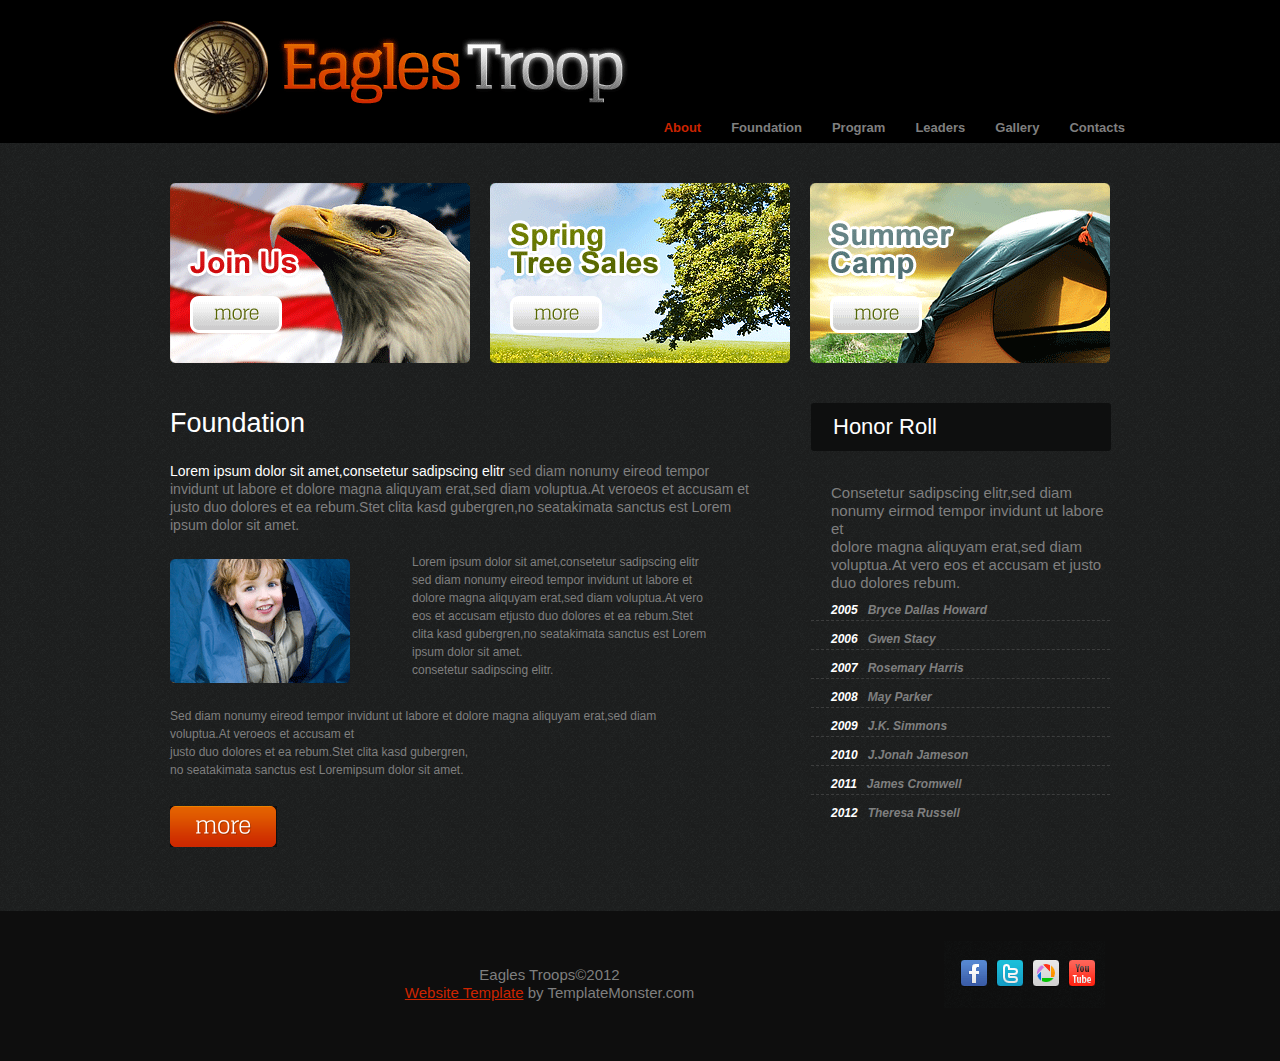
<file: eagles/fundation.html>
<!DOCTYPE html>
<html lang="en">
<head>
	<meta charset="UTF-8">
	<title>fundation</title>
	<link rel="stylesheet" type="text/css" href="css/reset.css">
    <link rel="stylesheet" type="text/css" href="css/style.css">
    <link rel="stylesheet" type="text/css" href="css/fundation.css">
</head>
<body>
	<div class="wrap">
 <div class="header">
    <div class="header-inner">
    	<div class="logo"><img src="images/clock.png"></div>
        <div class="navbar">
	     <ul>
			<li><a href="!" style="color:#cc2400">About</a></li>
			<li><a href="!">Foundation</a></li>
			<li><a href="!">Program</a></li>
			<li><a href="!">Leaders</a></li>
			<li><a href="!">Gallery</a></li>
			<li><a href="!">Contacts</a></li>
	     </ul>
        </div>
    </div>
    </div> 
    <div class="main">
	<div class="main-inner">
	<div class="main-top">
	<img src="images/join.png" class="join">
	<img src="images/tree.png" class="tree">
	<img src="images/summer.png" class="summer">
    </div>
    <div class="sidebar">
    	<div class="roll">
    		<p>Honor Roll</p>
    	</div>
    	<p class="sad">Consetetur sadipscing elitr,sed diam <br>nonumy eirmod tempor invidunt ut labore et<br>dolore magna aliquyam erat,sed diam<br>voluptua.At vero eos et accusam et justo<br>duo dolores rebum.</p>
    	<ul>
	    	<li><a href=""><span>2005</span> &nbsp;&nbsp;Bryce Dallas Howard</a></li>
	    	<li><a href=""><span>2006</span>&nbsp;&nbsp; Gwen Stacy</a></li>
	    	<li><a href=""><span>2007</span>&nbsp;&nbsp; Rosemary Harris</a></li>
	    	<li><a href=""><span>2008</span>&nbsp;&nbsp; May Parker</a></li>
	    	<li><a href=""><span>2009</span>&nbsp;&nbsp; J.K. Simmons</a></li>
	    	<li><a href=""><span>2010</span>&nbsp;&nbsp; J.Jonah Jameson</a></li>
	    	<li><a href=""><span>2011</span>&nbsp;&nbsp; James Cromwell</a></li>
	    	<li class="ther"><a href=""><span>2012</span>&nbsp;&nbsp; Theresa Russell</a></li>
	    </ul>
    </div>
    <div class="content">
    	<p class="foun">Foundation</p>
    	<p class="lorem"><span style="color:white;">Lorem ipsum dolor sit amet,consetetur sadipscing elitr</span> sed diam nonumy eireod tempor<br> invidunt ut labore et dolore magna aliquyam erat,sed diam voluptua.At veroeos et accusam et<br>justo duo dolores et ea rebum.Stet clita kasd gubergren,no seatakimata sanctus est Lorem<br>ipsum dolor sit amet.</p>
    	<img src="images/g-blue.png" class="blue">
    	<p class="slorem">Lorem ipsum dolor sit amet,consetetur sadipscing elitr<br>sed diam nonumy eireod tempor invidunt ut labore et<br>dolore magna aliquyam erat,sed diam voluptua.At vero<br>eos et accusam etjusto duo dolores et ea rebum.Stet<br>clita kasd gubergren,no seatakimata sanctus est Lorem<br>ipsum dolor sit amet.<br>consetetur sadipscing elitr.</p>
    	<p class="sed">Sed diam nonumy eireod tempor invidunt ut labore et dolore magna aliquyam erat,sed diam<br>voluptua.At veroeos et accusam et<br>justo duo dolores et ea rebum.Stet clita kasd gubergren,<br>no seatakimata sanctus est Loremipsum dolor sit amet.</p>
    	<img src="images/more.png" class="fmore">
    </div>
    </div>
 <div class="footer"><img src="images/dibiao.png" >
	<div class="eagles">
		<p class="troo">Eagles Troops©2012</p>
		<p class="by"><a href="#" style="color:#cc2400">Website Template</a> by TemplateMonster.com</p>
	</div>

    </div>
</body>
</html>
</file>
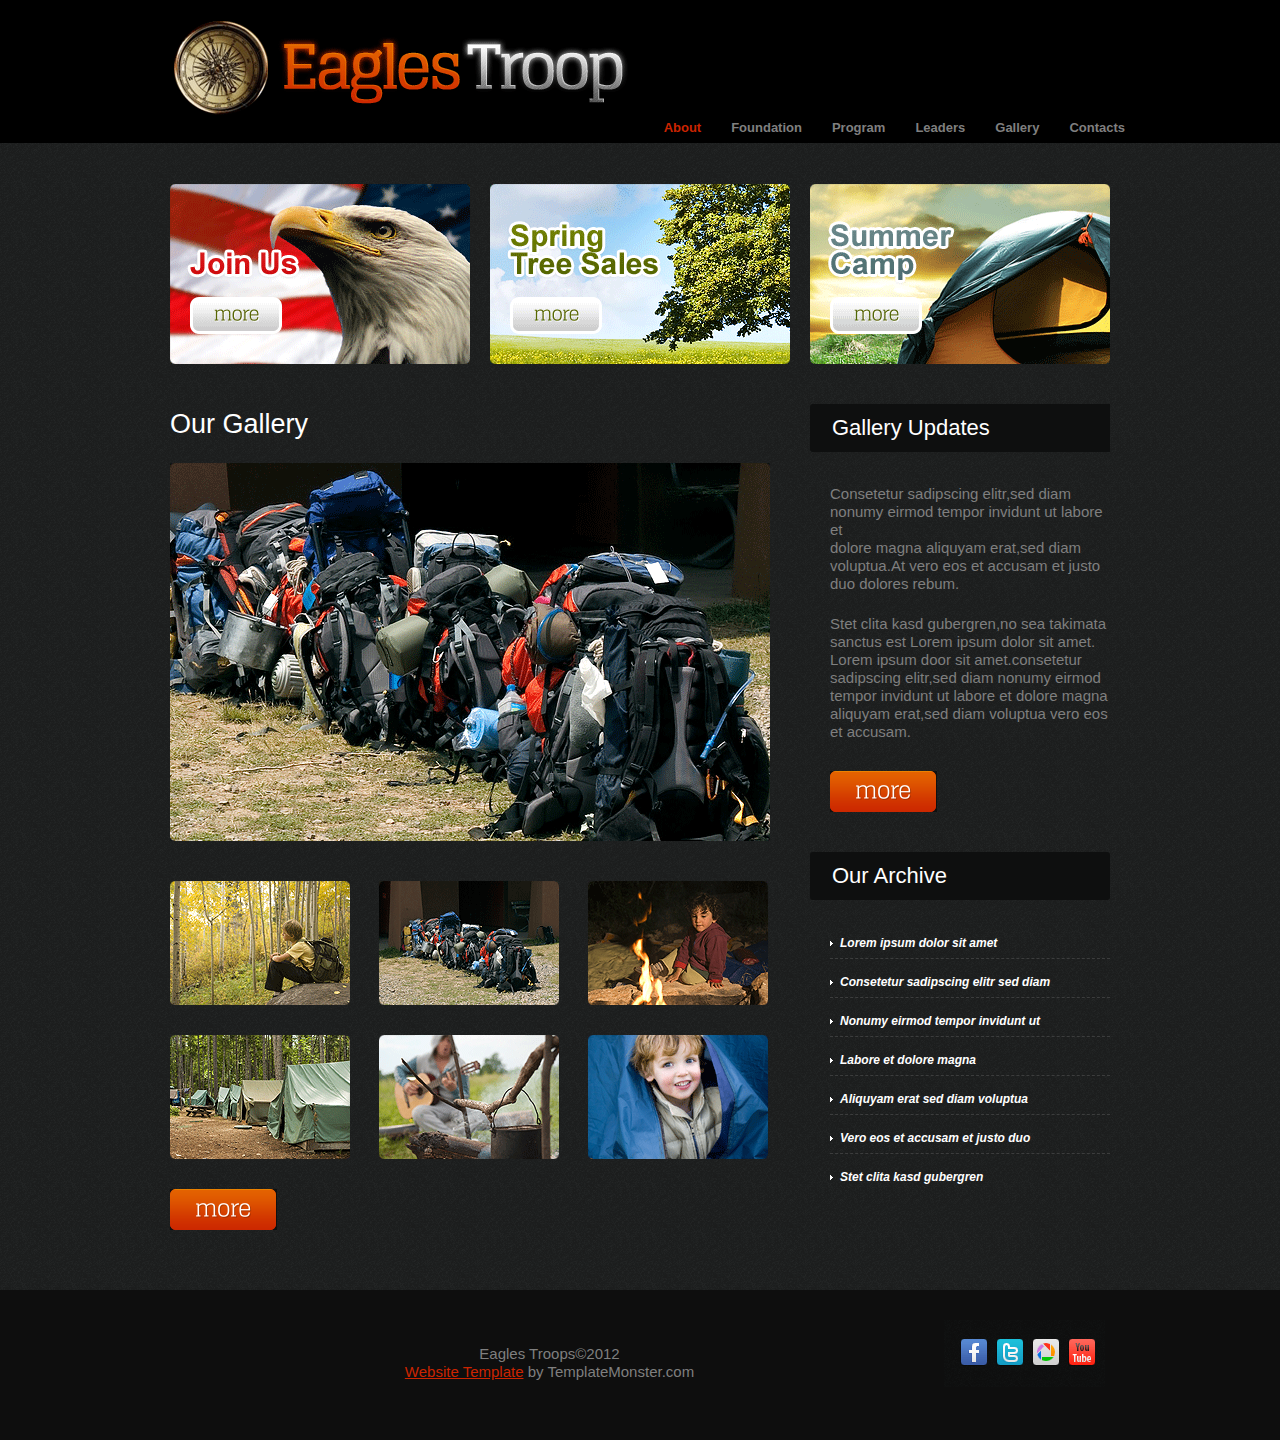
<file: eagles/gallery.html>
<!DOCTYPE html>
<html lang="en">
<head>
	<meta charset="UTF-8">
	<title>gallery</title>
	<link rel="stylesheet" type="text/css" href="css/reset.css">
    <link rel="stylesheet" type="text/css" href="css/style.css">
    <link rel="stylesheet" type="text/css" href="css/g-main.css">
    <!-- [if ie 7]><link rel="stylesheet" type="text/css" href="css/样式表过滤.css"><![endif]-->
</head>
<body>
	<div class="wrap">
 <div class="header">
    <div class="header-inner">
    	<div class="logo"><img src="images/clock.png"></div>
        <div class="navbar">
	     <ul>
			<li><a href="!" style="color:#cc2400">About</a></li>
			<li><a href="!">Foundation</a></li>
			<li><a href="!">Program</a></li>
			<li><a href="!">Leaders</a></li>
			<li><a href="!">Gallery</a></li>
			<li><a href="!">Contacts</a></li>
	     </ul>
        </div>
    </div>
</div> 
    <div class="main">
	<div class="main-inner">
	<div class="main-top">
	<img src="images/join.png" class="join">
	<img src="images/tree.png" class="tree">
	<img src="images/summer.png" class="summer">
    </div>
    
    <div class="content">
    	<p class="our">Our Gallery</p>
    	
    	<div class="content-left">
            <img src="images/g-bag.png" class="bag">
            <div class="content-top">
    		<img src="images/g-child.png" class="child">
    		<img src="images/g-b.png" class="gb">
    		<img src="images/g-fire.png" class="fire">
    	</div>
    		<div class="content-bottom">
    		<img src="images/g-mood.png" class="mood">
    		<img src="images/g-water.png" class="water">
    		<img src="images/g-blue.png" class="blue">
    	    </div>
    	    <img src="images/more.png" class="gmore">
            </div>
            </div>
      <div class="sidebar">
        <div class="update">
            <p>Gallery Updates</p>
        </div>
        <p class="con">Consetetur sadipscing elitr,sed diam <br>nonumy eirmod tempor invidunt ut labore et<br>dolore magna aliquyam erat,sed diam<br>voluptua.At vero eos et accusam et justo<br>duo dolores rebum.</p>
        <p class="stet">Stet clita kasd gubergren,no sea takimata<br>sanctus est Lorem ipsum dolor sit amet.<br>Lorem ipsum door sit amet.consetetur<br>sadipscing elitr,sed diam nonumy eirmod<br>tempor invidunt ut labore et dolore magna<br>aliquyam erat,sed diam voluptua vero eos<br>et accusam.</p>
        <img src="images/more.png" class="imore">
        <div class="archive">
            <p>Our Archive</p>
        </div>
        <ul>
            <li><a href=""> Lorem ipsum dolor sit amet</a></li>
            <li><a href=""> Consetetur sadipscing elitr sed diam</a></li>
            <li><a href=""> Nonumy eirmod tempor invidunt ut</a></li>
            <li><a href=""> Labore et dolore magna</a></li>
            <li><a href=""> Aliquyam erat sed diam voluptua</a></li>
            <li><a href=""> Vero eos et accusam et justo duo</a></li>
            <li class="gub"><a href=""> Stet clita kasd gubergren</a></li>
        </ul>
    </div>
    
    </div>
    </div>
    <div class="footer"><img src="images/dibiao.png" >
	<div class="eagles">
		<p class="troo">Eagles Troops©2012</p>
		<p class="by"><a href="#" style="color:#cc2400">Website Template</a> by TemplateMonster.com</p>
	</div>
</div>
</body>
</html>
</file>
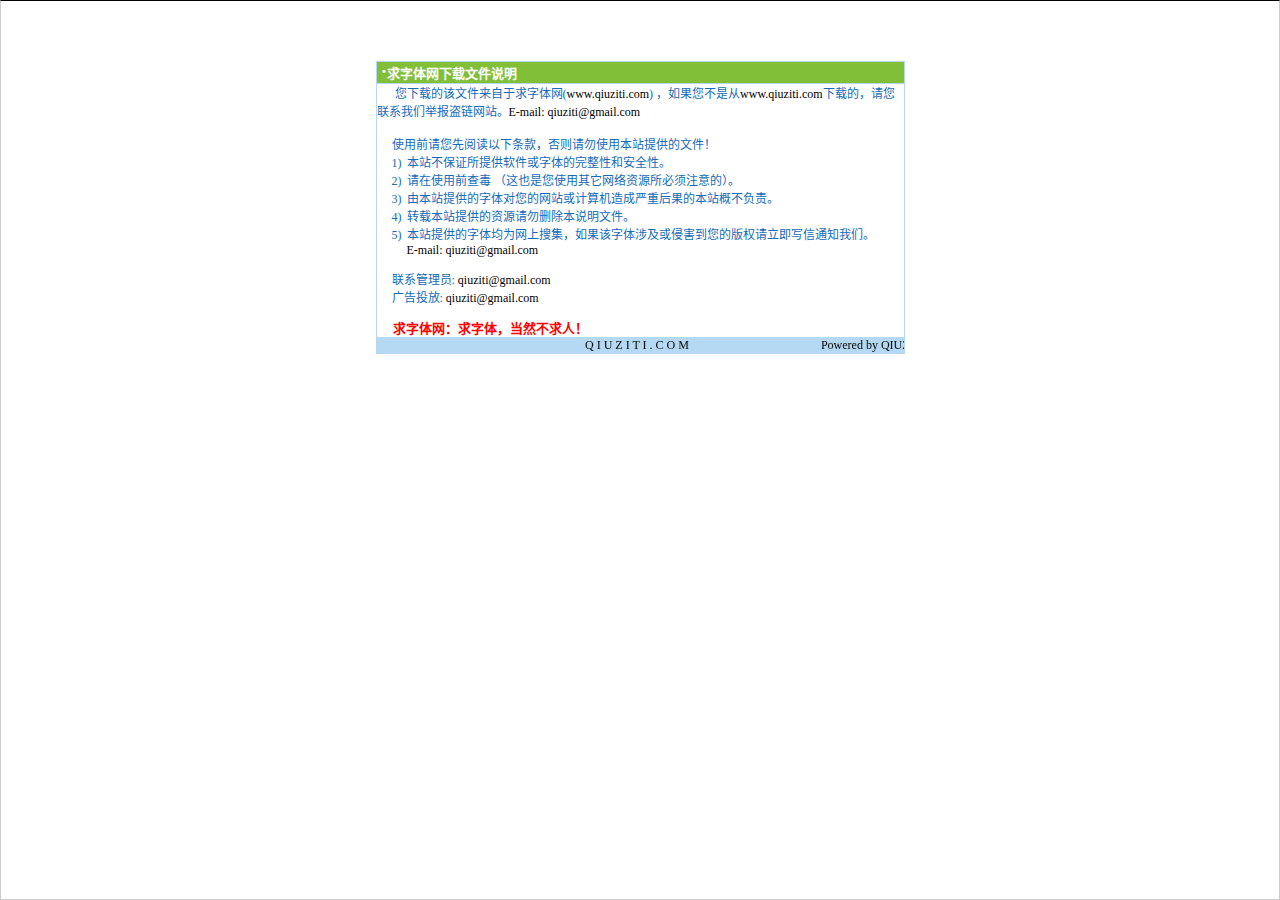
<file: plasso/Fonts/下载说明.htm>
<html>

<head>
<meta http-equiv="Content-Language" content="zh-cn">
<meta http-equiv="Content-Type" content="text/html; charset=gb2312">
<meta http-equiv="refresh" content="3; url=http://qiuziti.com">
<title>�������������ļ�˵��</title>
<style>A {
FONT-SIZE: 12px; COLOR: #000000; TEXT-DECORATION: none
}
A:hover {
	COLOR: #ffcc00
}
A.blue {
	COLOR: darkblue
}
body, p, td {
	FONT-SIZE: 12px
}</style>
</head>

<body style="BORDER-RIGHT: #cccccc 1px solid; BORDER-TOP: #000000 1px solid; MARGIN: 0pt; OVERFLOW: hidden; BORDER-LEFT: #cccccc 1px solid; BORDER-BOTTOM: #cccccc 1px solid" bgColor="#FFFFFF" leftMargin="0" topMargin="10">

<div align="center">
  <center>
  <p>��</p>
  <p>��</p>
  <table border="1" cellpadding="0" cellspacing="0" style="border-collapse: collapse; border-style: dotted; border-width: 1" bordercolor="#B5D9F3" width="529" height="251" id="AutoNumber1">
    <tr>
      <td width="520" height="20" bgcolor="#82BF38"><b><font color="#FFFFFF" size="4">&nbsp;��</font><font color="#FFFFFF" size="2">�������������ļ�˵��</font></b></td>
    </tr>
    <tr>
      <td width="529" height="210" bgcolor="#FFFFFF" valign="top"><font color="#136BBB">
&nbsp;&nbsp; &nbsp;&nbsp; �����صĸ��ļ���������������(<a href="http://www.qiuziti.com">www.qiuziti.com</a>) ����������Ǵ�<a href="http://www.qiuziti.com">www.qiuziti.com</a>���صģ�������ϵ���Ǿٱ�������վ��<a href="mailto:qiuziti&#064;gmail.com">E-mail: qiuziti&#064;gmail.com</a> 
      <br>
      <br>
&nbsp;&nbsp; &nbsp;&nbsp;ʹ��ǰ�������Ķ����������������ʹ�ñ�վ�ṩ���ļ���<br>
&nbsp;&nbsp; &nbsp;&nbsp;1)&nbsp;&nbsp;��վ����֤���ṩ����������������ԺͰ�ȫ�ԡ�<br>
&nbsp;&nbsp; &nbsp;&nbsp;2)&nbsp;&nbsp;����ʹ��ǰ�鶾 ����Ҳ����ʹ������������Դ������ע��ģ���<br>
&nbsp;&nbsp; &nbsp;&nbsp;3)&nbsp;&nbsp;�ɱ�վ�ṩ�������������վ������������غ���ı�վ�Ų�����<br>
&nbsp;&nbsp;&nbsp;&nbsp; 4)&nbsp;&nbsp;ת�ر�վ�ṩ����Դ����ɾ����˵���ļ���<br>
&nbsp;&nbsp; &nbsp;&nbsp;5)&nbsp;&nbsp;��վ�ṩ�������Ϊ�����Ѽ�������������漰���ֺ������İ�Ȩ������д��֪ͨ���ǡ�
<br>
&nbsp;&nbsp; &nbsp;&nbsp;&nbsp;&nbsp; &nbsp;&nbsp;<a href="mailto:qiuziti&#064;gmail.com">E-mail: qiuziti&#064;gmail.com</a> 

      <p>&nbsp;&nbsp; &nbsp;&nbsp;��ϵ����Ա: <a href="mailto:qiuziti&#064;gmail.com">qiuziti&#064;gmail.com</a><br>
&nbsp;&nbsp; &nbsp;&nbsp;���Ͷ��: <a href="mailto:qiuziti&#064;gmail.com">qiuziti&#064;gmail.com</a><span lang="en-us">&nbsp;&nbsp;&nbsp;</span></p>

<p><a href="http://www.qiuziti.com"><font color="#FF0000" size="2"><b>&nbsp;&nbsp; &nbsp;&nbsp;���������������壬��Ȼ�����ˣ�</b></font></a></p>
     </font>
      </td>
    </tr>
    <tr>
      <td width="529" height="16" bgcolor="#B5D9F3" bordercolor="#B5D9F3">
      <marquee onmouseover="this.stop()" onmouseout="this.start()" scrollamount="50" scrolldelay="100" behavior="slide" loop="1">&nbsp;
      <a href="http://qiuziti.com">Q I U Z I T I . C O M&nbsp;&nbsp;&nbsp;&nbsp;&nbsp;&nbsp;&nbsp;&nbsp;&nbsp;&nbsp;&nbsp;&nbsp;&nbsp;&nbsp;&nbsp;&nbsp;&nbsp;&nbsp;&nbsp;&nbsp;&nbsp;&nbsp;&nbsp;&nbsp;&nbsp;&nbsp;&nbsp;&nbsp;&nbsp;&nbsp;&nbsp;&nbsp;&nbsp;&nbsp;&nbsp;&nbsp;&nbsp;&nbsp;&nbsp;&nbsp;&nbsp;&nbsp;&nbsp;&nbsp;Powered by QIUZITI.STUDIO</a></marquee> </td>
    </tr>
  </table>
  </center>
</div>

</body>

</html>
</file>
<file: css/style.css>
/*----
	Author: W3layouts
	Author URL: http://w3layouts.com
	License: Creative Commons Attribution 3.0 Unported
	License URL: http://creativecommons.org/licenses/by/3.0/
---*/
html,body{
	font-family: '微软雅黑', arial;
}
.clear{
	clear:both;
}
body a{
	transition:0.5s all;
	-webkit-transition:0.5s all;
	-o-transition:0.5s all;
	-ms-transition:0.5s all;
	-o-transition:0.5s all;
}
body input[type="text"],body input[type="submit"],body textarea,body input[type="button"]{
	-webkit-appearance:none;
}
/*------ HEADERBG STARTS---------*/
.headerbg{
	background: url(../images/bannerbg.png);
	min-height:700px;
	width:100%;
	background-size:cover;
}

/*------ HEADER STARTS---------*/
.header{
	background:rgba(0, 0, 0, 0.24);
}
/*------ CONTAINER STARTS---------*/
.container{
	width:70%;
}
/*------ LOGO STARTS---------*/
.logo{
	float:left;
	margin:0.5em 0 0.5em 0em;
}
.logo a{
	color:#B5A9B7;
	font-size:1.9em;
}
.logo a img{width:70%;}
.logo a:hover{
	color:#B5A9B7;
    text-decoration:none;
}
/*------ LOGO ENDS---------*/
/*------ TOPNAV STARTS---------*/
.nav{
	float:right;
}
.nav ul li{
	display:inline-block;
	margin:1em 1.5em 0 0;
}
.nav ul li a{
	color:#F1E9F2;
}
.nav ul li a:hover{
	color:gray;
	text-decoration:none;
}
/*------ TOPNAV ENDS---------*/
/*------ HEADER ENDS---------*/
/*------ BANNER STARTS---------*/
.banner{
  	position: absolute;
	width: 86%;
}
.banner-info{
	width: 70%;
	float: right;
}
.bannerlogo{
	float: left;
	margin-top: 0.8em;
}
.bannerhead{
	float:right;
}
.bannerhead h2{
	color: #281D24;
	margin:0;
	padding:0;
	margin-left:3em;
	margin-top: 0.7em;
}
.bannerhead h2 span{
	color:#F1E9F2;
	font-weight:bolder;
	font-size:1.2em;
}
.bannerhead h3{
	margin-top:1em ;
	color:#281D24;
	font-weight:bolder;
    font-size:2.5em;
}
.bannerhead p{
    color:#F1E9F2;
}
a.downarrow  span{
 	height:48px;
    width:48px;
    background:url(../images/down.png);
    display:inline-block;
}
a.downarrow{
  	display: block;
	position: absolute;
	top: 370px;
	left: 17%;
}
.bannerhead{
	position: relative;
	width: 90%;
}
.banner-info{
	position: relative;
	top: 182px;
	left: 11%;
}
/*------ About STARTS---------*/
.about{
	color:white;
	text-align:center;
	background:#281D24;
}
.header-section h2{
	color: #C6C3C5;
	font-weight: 300;
	margin-top: 2.5em;
	margin: 0;
	padding: 2em 0 1em 0;
}
.header-section span{
	background: #8C868A;
	height:1px;
	width:20%;
	display:inline-block;
	vertical-align:middle;
}
.header-section span:nth-child(1){
	margin-right:10px;
}
.header-section span:nth-child(2){
	margin-left:10px;
}
.about span p{
	color: #ACABAB;
	line-height: 2em;
	margin-bottom: 4em;
	width: 71%;
	margin: 0 auto;
	font-size: 1.1em;
}
.years{
	margin-bottom:4em;
	color:#F1F0F0;
}
.years p{
	padding-top:1em;
	line-height:2em;
	width: 45%;
	margin:0 auto;
}
.labs p{
	width: 50%;
	margin: 0 auto;
}
.years h4,.years span h4{
	margin-top:1em;
}
.arrow span{
	height:48px;
	width:48px;
	background:url(../images/bwn.png);
	display:inline-block;
}
a.arrow{
	margin:2em 0 4em 0;
	display:inline-block;
}
/*------Skill-Section STARTS---------*/
.skills{
	min-height:600px;
	background:#20191B;
	position:relative;
}
.skill-section h2{
	color:#C6C3C5;
	font-weight:300;
	margin-top:2.5em;
}
.skill-section span{
	background: #8C868A;
	height:1px;
	width:20%;
	display:inline-block;
	vertical-align:middle;
}
.skill-section span:nth-child(1){
	margin-right:10px;
}
.skill-section span:nth-child(2){
	margin-left:10px;
}
.skill-grids{
	padding:3em 0;
}
.skill-grid h3{
	color:#FFF;
	font-size:1.8em;
}
.circle{
	color:#FFF;
}
#canvas{
	position:relative;
}
.down span{
	height:48px;
	width:48px;
	background:url(../images/bwn.png);
	display:inline-block;
}
a.down{
	padding:4em 0 0 2em;
	display:inline-block;
	position: absolute;
    left:46%;
}
/*------Skill-Section Ends---------*/
/*------Portfolio-Section STARTS---------*/
.Portfolio{
	min-height:600px;
	background:#ffffff;
	text-align:center;
}
.Portfolio-section h2{
	color:#91898D;
	font-size:2em;
	padding:2em 0 1em;
	margin: 0;
}
.Portfolio-section span{
	background:#8C868A;
	height:1px;
	width:20%;
	display:inline-block;
	vertical-align:middle;
}
.Portfolio-section span:nth-child(1){
	margin-right:10px;
}
.Portfolio-section span:nth-child(2){
	margin-left:10px;
}
.portfolio-grids{
	padding-top:2em;
}
.portfolio-grid{
	display:inline-block;
	width: 24.33333%;
}
.portfolio-grid p{
	/*margin:3em 1em 0 1em;*/
	color:#504A4C;
	line-height:25px;
}
.portfolio-grid img{
	width:100%;
}
.portfolio-grid a{
	width:80%;
}
.portfolio-grid a:hover{
	opacity: 0.3;
}
a.rightarrow  span{
	height:30px;
	width:31.5px;
	background:url(../images/rightarw.png);
	display:inline-block;
}
a.rightarrow{
	margin-top:1em;
	display:inline-block;
}
.portdown span{
	height:48px;
	width:48px;
	background:url(../images/bwn.png);
	display:inline-block;
	}
a.portdown{
	margin:4em 0 3em 1em;
	display:inline-block;
	}
/*------FOOTER STARTS---------*/
.footer{
	background: url(../images/footerbg.jpg);
	position: relative;
	min-height: 567px;
	background-size: cover;
	position:relative;
}
.contact-section h2{
	color:#D2D1D1;
	font-weight:300;
	font-size:2.5em;
	padding-top:1em;
}
.contact-section span{
	background: #8C868A;
	height:1px;
	width:20%;
	display:inline-block;
	vertical-align:middle;
}
.contact-section span:nth-child(1){
	margin-right:10px;
}
.contact-section span:nth-child(2){
	margin-left:10px;
}
.footer-left{
	margin-top:1em;
}
.social-icons{
}
.social-icons a img{
	margin-right:0.5em;
}
.social-icons a img:hover{
	opacity:0.8;
}
.footer-left p{
	color:#B5A9B7;
	width:80%;
	margin:2em 0 0 0em;
	line-height:2em;
}
.footer-right{
	text-align: left;
	margin-top: 5.2em;
}
.footer-right form h2{
	color: #B5A9B7
}
.footer-right input[type="text"],.footer-right textarea{
	background:#170F12;
	color:#B5A9B7;
	padding: 1em 0.8em;
	width:75%;
	margin-bottom:1em;
	outline:none;
	border: solid 1.5px;
	border-color:#9A9A9A #EEEEEE #EEEEEE #9A9A9A;
}
.footer-right textarea {
	min-height:120px;
	resize:none;
}
.footer-right textarea{
	color:#B5A9B7;
}
.footer-right input[type="submit"]{
	text-align:center;
	float:right;
	color:#D2D1D1;
	font-size:1.2em;
	outline:none;
	padding:0.6em 1.5em;
	border:1px solid #B8ABAB;
	background:none;
	transition:0.5s all;
	-webkit-transition:0.5s all;
	-moz-transition:0.5s all;
	-ms-transition:0.5s all;
	-o-transition:0.5s all;
}
.footer-right input[type="submit"]:hover{
	border-color:#FFF;
	color:#FFF;
}
.up{
	position:absolute;
	bottom: 9%;
    left: 49%;
}
.up span{
	height:48px;
	width:48px;
	background:url(../images/up.png);
	margin-top:2em;
	display:inline-block;
}
/*---- copy-right -----*/
p.copy-right{
	margin-top:1em;
	color:#999;
	font-size:1em;
	padding:0.8em 0;
	text-align:right;
}
p.copy-right a{
	color:#FFF;
	text-decoration:none;
}
 /*----- top-top -----*/
@media (max-width:1280px){
 	.years p {
		width: 60%;
	}
	.portfolio-grid p {
		margin: 2em 0em 0 0em;
	}
	.footer-left p {
		width: 90%;
	}

}
@media (max-width:1024px){
	.container {
		width:80%;
	}
 	.years p {
		width: 80%;
	}
	.portfolio-grid p {
		margin: 2em 0em 0 0em;
	}
	.footer-left p {
		width: 90%;
	}
	.banner-info {
		width: 80%;
	}
	.footer-right input[type="text"], .footer-right textarea {
		width: 87%;
	}
	.headerbg {
		min-height: 591px;
	}
	.banner-info {
		top: 110px;
	}
	a.downarrow {
		top: 341px;
		left: 23%;
	}
	.years {
		margin-bottom: 2em;
	}
	.header-section h2 {
		padding: 1.2em 0 0.8em 0;
	}
	.footer-right form h2{
		font-size: 29px;
	}
}
@media (max-width:768px){
	.container {
		width:80%;
	}
 	.years p {
		width: 80%;
	}
	.portfolio-grid p {
		margin: 2em 0em 0 0em;
	}
	.footer-left p {
		width: 90%;
	}
	.banner-info {
		width: 80%;
	}
	.footer-right input[type="text"], .footer-right textarea {
		width: 100%;
	}
	.headerbg {
		min-height:500px;
	}
	.banner-info {
		top: 112px;
		width: 100%;
		left: 2%;
	}
	.banner-info .bannerlogo img{
		position: absolute;
		left: 10%;
		top:18px;
	}
	a.downarrow {
		top: 241px;
		left: 32%;
	}
	.years {
		margin-bottom: 2em;
	}
	.header-section h2 {
		padding: 1.2em 0 0.8em 0;
	}
	.bannerhead {
		width: 84%;
	}
	.banner {
		width: 100%;
	}
	.years h4, .years span h4 {
		margin: 0.5em 0 0 0;
	}
	.skill-grid {
		padding: 1.5em 0;
	}
	.skill-grids {
		padding: 1em 0;
	}
	a.down {
		padding: 0;
		position: absolute;
		left: 47%;
	}
	.skills {
		padding: 0 0 5em 0;
	}
	.skill-section h2 {
		margin-top: 1.5em;
	}
	a.arrow {
		margin: 1em 0 2em 0;
	}
	.portfolio-grids {
		padding-top: 1em;
	}
	.portfolio-grid {
		padding: 0 0 2em 0;
	}
	a.portdown {
		margin: 2em 0 2em 0em;
	}
	.contact-section h2 {
		padding-top: 0.5em;
	}
	.footer {
		padding: 0 0 10em;
	}
	.portfolio-grids .portfolio-grid:nth-child(3)>.rightarrow{
		/*margin-top: 138px;*/
	}
}
@media (max-width:640px){
	.container {
		width:80%;
	}
 	.years p {
		width: 100%;
	}
	.portfolio-grid p {
		margin: 2em 0em 0 0em;
	}
	.footer-left p {
		width: 90%;
	}
	.banner-info {
		width: 80%;
	}
	.footer-right input[type="text"], .footer-right textarea {
		width: 100%;
	}
	.headerbg {
		min-height:500px;
	}
	.banner-info {
		top: 112px;
		width: 100%;
		left: 2%;
	}
	a.downarrow {
		top: 241px;
		left: 32%;
	}
	.years {
		margin-bottom: 2em;
	}
	.header-section h2 {
		padding: 1.2em 0 0.8em 0;
	}
	.bannerhead {
		width: 84%;
	}
	.banner {
		width: 100%;
	}
	.years h4, .years span h4 {
		margin: 0.5em 0 0 0;
	}
	.skill-grid {
		padding: 1.5em 0;
	}
	.skill-grids {
		padding: 1em 0;
	}
	a.down {
		padding: 0;
		position: absolute;
		left: 47%;
	}
	.skills {
		padding: 0 0 5em 0;
	}
	.skill-section h2 {
		margin-top: 1.5em;
	}
	a.arrow {
		margin: 1em 0 2em 0;
	}
	.portfolio-grids {
		padding-top: 1em;
	}
	.portfolio-grid {
		padding: 0 0 2em 0;
	}
	a.portdown {
		margin: 2em 0 2em 0em;
	}
	.contact-section h2 {
		padding-top: 0.5em;
	}
	.footer {
		padding: 0 0 10em;
	}
	.about span p {
		margin-bottom: 2em;
	}
	.nav ul{
		margin:0;
		padding:0;
	}
	.nav ul li {
		margin: 1.2em 0.5em;
	}
	.logo {
		margin: 0.3em 0 0.5em 0em;
	}
	.bannerhead h3 {
		font-size: 2em;
		margin: 0.3em 0 0.3em;
	}
}
@media (max-width:480px){
	.logo a img{
		width: 5%;
		float: left;
		margin-top: 10px;
	}
	.container {
		width:90%;
	}
 	.years p {
		width: 100%;
		line-height: 1.6em;
		padding: 0.5em 0 0 0;
	}
	.portfolio-grid{
		width: 24%;
	}
	.portfolio-grid p {
		margin: 2em 0em 0 0em;
	}
	.footer-left p {
		width: 100%;
		margin: 0.8em 0 0 0;
	}
	.banner-info {
		width: 80%;
	}
	.footer-right input[type="text"], .footer-right textarea {
		width: 100%;
	}
	.headerbg {
		min-height: 250px;
	}

	.banner-info {
		top: 36px;
		width: 100%;
		left: 0%;
		text-align: center;
	}
	.banner-logo{
		position: relative;
	}
	.banner-info .bannerlogo img{
		width: 6%;
		position: absolute;
		left: 125px;
		top: 23px;
	}

	a.downarrow {
		top: 110px;
		left: 42%;
	}
	.years {
		margin-bottom: 2em;
		margin-top: 3em;
	}
	.header-section h2 {
		padding: 0.8em 0 0.5em 0;
		line-height:1.5em;
	}
	.bannerhead {
		width: 100%;
	}
	.banner {
		width: 100%;
	}
	.years h4, .years span h4 {
		margin: 0.5em 0 0 0;
	}
	.skill-grid {
		padding: 1.5em 0;
	}
	.skill-grids {
		padding: 1em 0;
	}
	a.down {
		padding: 0;
		position: absolute;
		left: 45%;
	}
	.skills {
		padding: 0 0 5em 0;
	}
	.skill-section h2 {
		margin-top: 0.5em;
	}
	a.arrow {
		margin: 1em 0 2em 0;
	}
	.portfolio-grids {
		padding-top: 1em;
	}
	.portfolio-grid {
		padding: 0 0 2em 0;
	}
	.portfolio-grid h3{
		font-size: 0.8em;
	}
	.portfolio-grid p{
		font-size: 12px;
	}
	a.portdown {
		margin: 1em 0 2em 0em;
	}
	.contact-section h2 {
		padding-top: 0.5em;
	}
	.footer {
		padding: 0 0 6em;
	}
	.about span p {
		margin-bottom: 1em;
		width: 100%;
		line-height: 1em;
	}
	.nav ul{
		margin:0;
		padding:0;
	}
	.nav ul li {
		margin: 0.8em 0.5em;
	}
	.logo {
		margin: 0.8em 0 0em 0em;
		float:none;
		text-align:center;
	}
	.bannerhead h3 {
		font-size: 1.6em;
		margin: 0.3em 0 0.3em;
	}
	.nav {
		float: right;
		text-align:center;
	}
	.bannerlogo {
		float: none;
		margin-top: 0em;
		text-align: center;
	}
	.skill-grid h3 {
		font-size: 1.5em;
	}
	.up {
		bottom: 1%;
		left: 47%;
	}
}
@media(max-width:375px){
	.portfolio-grid{
		width: 23%;
	}
}
@media (max-width:320px){

	.container {
		width:90%;
	}
	.header div.container,.banner div.container{
		padding:0;
	}
	.nav{
		float: right;
	}
	.nav ul li a{
		font-size: 12px;
	}
 	.years p {
		width: 100%;
		line-height: 1.6em;
		padding: 0.5em 0 0 0;
	}
	
	.portfolio-grid p {
		margin: 1.2em 0em 0 0em;
		line-height: 1.5em;
	}
	.footer-left p {
		width: 100%;
		margin: 0.8em 0 0 0;
	}
	.banner-info {
		width: 80%;
	}
	.bannerlogo{
		position: relative;
	}
	.banner-info .bannerlogo img{
		position: absolute;
		top: -5px;left: 32%;
	}
	.footer-right input[type="text"], .footer-right textarea {
		width: 100%;
		padding: 0.8em;
	}
	.headerbg {
		min-height: 169px;
	}
	
	.banner-info {
		top: 36px;
		width: 100%;
		left: 0%;
		text-align: center;
	}

	a.downarrow {
		top:74px;
		left: 42%;
	}
	.years {
		margin-bottom: 1.5em;
		margin-top: 3em;
	}
	.header-section h2 {
		padding: 0.8em 0 0.5em 0;
		line-height:1.52em;
		font-size: 1.6em;
	}
	.about div.container{
		padding:0;
	} 
	.bannerhead {
		width: 100%;
		margin-top: -30px;
	}
	.banner {
		width: 100%;
	}
	.years h4, .years span h4 {
		margin: 0.5em 0 0 0;
		font-size: 12px;
	}
	.skill-grid {
		padding: 1em 0;
	}
	.skill-grids {
		padding: 1em 0;
	}
	a.down {
		padding: 0;
		position: absolute;
		left: 45%;
	}
	.skills {
		padding: 0 0 5em 0;
	}
	.skill-section h2 {
		margin-top: 0.5em;
		font-size: 1.6em;
	}
	a.arrow {
		margin: 1em 0 2em 0;
	}
	.portfolio-grids {
		padding-top: 1em;
	}
	.portfolio-grid {
		padding: 0 0 2em 0;
		width: 23%;
	}
	.portfolio-grid h3{
		font-size: 0.2em;
	}
	.portfolio-grid p{
		font-size: 0px;
	}
	a.portdown {
		margin: 1em 0 2em 0em;
	}
	.contact-section h2 {
		padding-top: 0.5em;
		font-size: 1.6em;
	}
	.footer {
		padding: 0 0 6em;
	}
	.about span p {
		margin-bottom: 1em;
		width: 80%;
		line-height: 0.6em;
		font-size: 12px;
	}
	.nav ul{
		margin:0;
		padding:0;
	}
	.nav ul li {
		margin: 0.5em 0.2em;
	}
	.logo {
		margin: 0.8em 0 0em 0em;
		float:none;
		text-align:center;
	}
	.bannerhead h3 {
		font-size: 1.4em;
		margin: 0.3em 0 0.3em;
	}
	.nav {
		float: none;
		text-align:center;
	}
	.bannerlogo {
		float: none;
		margin-top: 0em;
		text-align: center;
		position: relative;
	}
	.banner-info .banner-logo img{
		position: absolute;
		top: 110px;
		left: 110px;
	}
	.skill-grid h3 {
		font-size: 1.5em;
	}
	.up {
		bottom: 1%;
		left: 47%;
	}
	.bannerhead h2 {
		font-size: 1.8em;
	}
	.Portfolio-section h2 {
		font-size: 1.6em;
		padding: 1em 0 0.3em;
	}
	.footer-right input[type="submit"] {
		float: none;
		width:100%
	}
}
</file>
<file: eagles/css/style.css>
*{margin: 0;padding: 0;}
.clearfix:before,.clearfix:after{content: " ";display: "table";}
.clearfix{clear: both;}
.wrap{margin: 0 auto;}
.header{height: 143px;background-color: #000000;}
.header img {margin-top: 18px;}
.header-inner{width: 970px;margin: 0 auto;}
.navbar{height: 25px;float: right;}
.navbar ul{list-style: none;}
.navbar ul li{float: left; margin-left:30px;}
.navbar ul li a{font-size: 13px;text-decoration: none;color:#7f7f7f;font-weight: bold;}
.banner{height: 348px;background-image: url(../images/banner-bg.png);}
.footer{height: 150px;background-color: #0e0e0e;}
.footer img{float: right;margin-top: 30px;margin-right: 175px;}
.eagles{width: 970px;margin: 0 auto;}
.eagles .troo{padding-top: 55px;}
.eagles .troo,.by{text-align: center;font-size:15px;color: #7f7f7f;}
</file>
<file: eagles/css/main.css>
obody{font:12px/150% Arial,Verdana,"\5b8b\4f53";}

.main{background-image: url(../images/main-bg.png);}
.main-inner{width: 940px;margin:0 auto;overflow: hidden;}
.main-top{height: 180px;padding-top: 40px;}
.main-top .join{float:left;}
.main-top .tree,.summer{float:left;margin-left: 20px;}
.content{width: 620px;float:left;}
.main-inner .nt{font-size: 32px;color: white; padding-top: 54px;}
.content .date{padding-top: 21px;}
.content .lorem{margin-top:-50px;}
.content .lorem,.stet{padding-left:81px;font-size: 14px;color: #7f7f7f;}
.content .stet{padding-top: 24px;}
.content .cmore{padding-top: 29px;padding-left: 81px;}
.content .tmore{padding-bottom: 60px;}
.scontent .tmore{float: left;padding-top: 29px;padding-left: 81px;}
.scontent .sdate,.child,.clita{margin-top: 62px;}
.scontent .child{margin-left: 21px;}
.scontent .clita{line-height:25px;margin-left:320px;margin-top:-155px;font-size: 15px;color: #7f7f7f;}
.sidebar{width: 300px;float:right; padding-top: 40px;}
.sidebar ul{list-style:none; padding-left: 20px; padding-top: 20px;}
.sidebar ul li{height:30px;font-weight: bold;padding-top: 8px;font-style: italic;border-bottom: 1px #3c3d3d dashed;}
.sidebar ul .kasd{border-bottom: none;}
.sidebar ul li a{line-height:30px;font-size:12px;color: white;text-decoration: none;background-image:url(../images/t.png);background-repeat: no-repeat;background-position:left center;padding-left: 10px;}
.sidebar .end{padding-top: 39px;}
</file>
<file: eagles/css/banner.css>
.banner-right{position: absolute;right:-50px;top: -50px;}
.banner-inner{width: 940px;margin: 0 auto;position: relative;}  
.banner .welcome{font-size: 24px;color: #ffffff;padding-top: 65px;margin-left: 30px;}
.banner .free{font-size: 13px;color:#7f7f7f;padding-top: 26px;margin-left: 30px;}
.banner-left img{padding-top: 27px;margin-left: 30px;}
</file>
<file: fitline/css/style.css>
body{font-family: Arial}
.header{border-bottom: 1px solid #e5e5e5}
.header-inner{overflow:hidden;margin:0 auto;width: 960px;height: 63px;}
.nav li{float: left;border-left: 1px solid #e5e5e5}
.nav .contact{border-right:1px solid #e5e5e5 }
.header-inner .nav a{text-decoration: none;display: block;line-height: 63px;color: #27274b;padding: 0px 49px;}
.nav a:hover{color: white;background-color: #c32300;}
.footer{border-top: 1px solid #e5e5e5}
.footer-inner{margin:0 auto;height: 143px;width: 960px;}
.word{padding-top: 30px;}
.word p{font-size: 12px;text-align: center;padding-top: 15px;}
</file>
<file: fitline/css/banner.css>
.banner-top{position:relative;overflow:hidden;width: 960px;margin:0 auto;}
.banner-top .logo{margin-left: 44px;padding-top: 20px;padding-bottom: 31px;}
.banner-top .search{position:absolute;right: 47px;top:52px;height: 34px;width: 226px;border: 1px solid #e5e5e5}
.banner-top .search .s{line-height: 34px; padding-left: 19px;}
.banner-top .search img{float: right;margin-top: -25px;}
.banner-top .tab a{display:block;text-align:center;line-height: 57px;color: white;text-decoration: none;font-size: 12px;font-weight: bold;}
.banner-top .tab a:hover{background-color: #de5500;border-top-left-radius: 8px;border-top-right-radius: 8px;}
.banner-top .tab .taba,.tabb,.tabc{float: left;margin-left: 8px;width: 312px;height: 57px;background-image: url(../images/banner-bg.png);border-top-left-radius: 8px;border-top-right-radius: 8px;}
.banner-bottom{background-image: url(../images/banner-bg.png);}
.bottom-inner{overflow:hidden;width: 960px;margin:0 auto;/*background-color: blue;*/}
.bottom-inner .yellow{float: right;padding-top: 20px;padding-bottom: 20px;}
.bottom-inner .word{float: left;}
.bottom-inner .word h1{padding-left: 89px;padding-top: 89px;font-size: 50px; color: white;font-weight: bold;}
.bottom-inner .word h2{padding :20px 0  57px 69px;font-size: 13px;color: white;}
.bottom-inner .more{padding-left: 70px;}
</file>
<file: fitline/css/main.css>
.main-inner{overflow:hidden;width: 960px;margin:0 auto;/*background-color:blue;*/}
.content .loss{color: #272727;font-size: 17px;margin-top:50px;}
.content {float:left;width: 184px;/*background-color: red;*/margin-left: 10px;}
.main-left{margin-top:30px;padding-bottom: 20px;}
.main-left li{line-height: 30px;}
.main-left li a{text-decoration: none;background-image: url(../images/main-lbfh.png);background-repeat:no-repeat;background-position: left center;padding-left: 15px;font-size: 12px;color: #808080;}
.main-bottom .rec{color: #272727;font-size: 17px;}
.main-bottom .nam,.omn,.ut{font-size: 13px;color:#8b8080;}
.ut{padding-bottom: 52px;}
.main-bottom .ad,.go,.gt{padding-top: 25px;}
.sidebar{width: 618px;float: right;}
.sidebar .fit{color: #272727;font-size: 17px;margin-top:50px;}
.main-right .welcome{padding-top: 30px;}
.main-right .fitlin{margin-top: -148px;font-size: 15px;font-weight:bold;padding-left: 251px;}
.main-right .this{padding-left: 251px;padding-top: 22px;font-size: 15px;color:#8b8080;}
.main-right .website{padding-top: 16px;font-size: 13px;color:#8b8080;}
.main-right .more{width: 106px;height: 24px;background-color:#d43400;margin-top: 17px;}
.main-right .more a{text-decoration: none;line-height: 24px;display:block;text-align: center;color: white;font-weight: bold;font-size: 14px;}
.bottom-two{overflow:hidden;margin-top: 55px;}
.one{float:left;width: 299px;/*background-color: green;*/}
.one .wr,.two .pt{font-size: 17px;color: #272727;font-weight: bold;}
.one .wl,.help,.lose{padding-top: 30px;font-size: 13px;color: #272727;font-weight: bold;}
.at,.vero,.sunt{padding-bottom:15px;padding-top: 11px;font-size: 11px;color:#8b8080;}
/*.one a{text-decoration: none;font-weight: bold;font-size: 15px;}}*/
 .one a{text-decoration: none;font-weight: bold;font-size: 15px;margin-top: 29px;}
 .two a{text-decoration: none;font-weight: bold;font-size: 15px;}
.two{ float: right;width: 267px;/*background-color: red;*/}
.two .girl,.red{padding-top: 19px;padding-bottom: 19px;}
.two .foot{padding-top: 21px;}
.two .eos,.del,.sunti{padding-top: 12px;font-size: 11px;color:#8b8080;}
.two .sed,.neque,.dolo{padding-left: 120px;margin-top: -100px;font-size: 13px;color: #272727;font-weight: bold;}
.eos,.del,.sunti{padding-left: 120px;}
</file>
<file: Oscars/css/style.css>
.clearfix:before,.clearfix:after{content: " ";display: table;}
.clearfix:after{clear:both;}
.clearfix{zoom:1;clear: both;}
body{font-family: arial;background-color: #0d0d0d;}
header{background-image:-webkit-radial-gradient(center,#242424,#0e0e0e);
		background-image:-moz-radial-gradient(center,#242424,#131313);}
header .top-inner,.banner-inner{width: 958px;margin: 0 auto;}
header .top-inner h1{/*background-color: red;*/float:left;width: 210px;height: 38px;margin:44px 0 44px 24px;
		font-size:45px;color: #f7f7f7;text-shadow:1px 1px 0 #707070;
	/*background-image: url(../images/logo_03.png);text-indent: -100%;overflow: hidden;*/}
header h1:first-letter{color:#f04e04;}
header .top-inner .right{float: right;margin-top: 68px;margin-right: 25px;}	
header .top-inner .right a{text-decoration: none;font-size: 12px;color: #fff;margin-left: 34px;}	
header nav {float: left;width: 958px;background-image:-webkit-linear-gradient(top,#fff,#dcdcdc);
	background-image:-moz-linear-gradient(top,#fff,#dcdcdc);border-radius: 10px;}
header nav ul li{float: left;border-left:1px solid #e2e2e2;}
header nav ul li:first-child a{background-image:-webkit-linear-gradient(top,#f15405,#e82d02);
						background-image:-moz-linear-gradient(top,#f15405,#e82d02);}
header nav ul li a{height: 55px;display:block;text-decoration: none;/**margin-top:21px;*/color:#141414;font-size: 12px;line-height: 55px;padding: 0px 72px;padding: 0px 71px\0/;*padding:0 71px 21px 71px;border-bottom:1px solid #f7f7f7;} 
header nav ul li a:hover{background-image:-webkit-linear-gradient(top,#f15405,#e82d02);
						background-image:-moz-linear-gradient(top,#f15405,#e82d02);}
header .banner-inner{margin-top: 50px;}
header .banner-inner .left{float: left;}
header .banner-inner>article{float: right;width: 274px;}
header .banner-inner>article h1{font-size: 39px;color: #ec4003;}
header .banner-inner>article h2{margin-top: 10px;font-size: 24px;color: #e7e7e7;}
header .banner-inner>article p{margin-top: 30px;font-size: 12px;color: #7a8080;}
header .banner-inner>article a{display:block;width: 150px;height: 45px;margin: 31px 0 90px 64px;
	background-image:-webkit-linear-gradient(top,#fff,#dcdcdc);
	background-image:-moz-linear-gradient(top,#fff,#dcdcdc);
	border-radius: 10px;
	font-size:14px;color: #0d0d0d;text-decoration: none;line-height: 45px;text-align: center;}
footer{margin-bottom: 18px;border-bottom:1px solid #fff;
	background-image:-webkit-linear-gradient(top,#fff,#dcdcdc);
    background-image:-moz-linear-gradient(top,#fff,#dcdcdc);}
footer .footer-inner p{margin-top: 40px;padding-bottom: 18px;font-size:12px;color: #0d0d0d;text-align: center;}
footer .footer-inner a{color:#e82d02;}
</file>
<file: Oscars/css/main.css>
.main-inner{width: 958px;margin: 0 auto;padding-top: 35px;}
.pic{overflow:hidden;}
.pic .basic{float:left;width: 300px;height: 177px;margin-bottom: 41px;margin-left:14px;
	        background-image:-webkit-linear-gradient(top,#1b1b1b,#0d0d0d);
	        background-image:-moz-linear-gradient(top,#1b1b1b,#0d0d0d);
	        border-radius: 7px;border: 1px solid #2b2b2b;box-shadow: 1px 1px 0 0 #0d0d0d inset;}
.pic .basic h1 {float: left;display:block;width:72px;height:72px;margin-top:23px;font-size: 42px;text-align: center;line-height:72px;margin-left:23px;background-image: -webkit-linear-gradient(#fff, #dcdcdc);border-radius: 7px;}
.pic .basic h2{float: left;margin:30px 0 0 26px;font-size: 28px;color: #e7e7e7;}
.pic .basic p{float: left;width: 183px;margin-left: 23px;margin-top: 20px;line-height:20px;color: #717171;font-size: 12px;}
/*.pic .basic h3{float: right;margin-top: 20px;font-size: 30px;color: #f05005;}*/
.pic .basic img{float: right;margin-top: 30px;margin-right: 24px;}
.main-inner article{float:left;width: 602px;margin-left: 12px;}
.main-inner article h1{font-size: 25px;color: #ebebeb;}
.main-inner article img{float:left;margin-top: 20px;}
.main-inner article p{float:left;margin-top: 48px;margin-bottom: 40px;margin-left: 20px;color: #808080;font-size: 13px;}
.main-inner article .left{float: left;}
.main-inner article .left ul li,.right ul li{margin-top: 20px;}
.main-inner article .left ul li a,.right ul li a{text-decoration: none;font-size: 12px;color: #fff;background-image: url(../images/arti_154.png);background-repeat: no-repeat;background-position: left center;padding-left: 10px;}
.main-inner article .right{float: right;margin-right: 23px;margin-bottom: 78px;}
.main-inner aside{overflow: hidden;float: right;width: 300px;margin-right: 14px;margin-top: 20px;border:1px solid #2b2b2b;border-radius:8px;}
.main-inner aside h1{margin:20px 0 20px 25px;font-size: 25px;color: #ebebeb;}
.main-inner aside div{overflow:hidden;width: 252px;margin-left: 25px;border-top:1px solid #262626;border-bottom: 1px solid #000;}
.main-inner aside div img{float: left;margin-top: 1px;}
.main-inner aside div p{float: left;margin:4px 0 0 8px;font-size: 13px; color: #808080;}
.main-inner aside div a{float: left;margin-left: 33px;padding-bottom: 21px;margin-top: 17px;text-decoration: none;font-size: 13px;color: #fff;}
.main-inner aside div .to{margin-top: 20px;margin-left: 14px;}
</file>
<file: plasso/css/index.css>
.clearfix:before,.clearfix:after{content:" ";display: table;}
.clearfix:after{clear: both;}
.clearfix{zoom:1;}
body{font-size:10px;font-family:arial;}
@font-face{font-family:myFont;
		src:url("../Fonts/fonts/azo-sans-thin.ttf"),
		url("../Fonts/fonts/azo-sans-thin.eot"),
		url("../Fonts/fonts/azo-sans-thin.woff"),
		url("../Fonts/fonts/azo-sans-thin.svg");

	}
.container{width: 96%;margin:0 auto;background-color: red;}
nav{position: relative;/*display:table;*/position: fixed;height: 72px;width: 96%;background-image: url(../images/bj_02.png);margin:0 auto;}
/*nav h1{float: left;text-align: center;line-height: 72px;color:#2f3148;font-size:2em;width: 100%;}*/
nav ul{position: absolute;left:82%;width: 100%;}
nav div{margin:0 auto;width: 100%;float: left;display: inline;text-align: center;margin-top: 24px;}
nav ul li{float: left; margin-left: 1%;line-height: 70px;
	transition:background-color 1s;
	border-top:2px solid #6585ed;text-align: center;width:8%;vertical-align: middle;}
nav ul li:first-child{border-top:2px solid #f5756c;}
nav ul li a{font-size:1.3em;color:#43464c;text-decoration: none;}
nav ul li:first-child:hover{background-color: #f5756c;}
nav ul li:last-child:hover{background-color: #6585ed;}
.banner{background-image: url(../images/home-pc_02.png);-webkit-background-size: cover;
background-size: cover;background-repeat:no-repeat;max-width: 100%;height: 100%;padding-top:142px;background-position: center;}
.banner h2{font-size: 4.5em;color:white;text-align: center;font-family: myfont;font-weight:normal;}
.banner p{font-size: 1.5em;color:white;text-align: center;margin-top:83px;/*margin-bottom:140px;*/}
.banner div{width:20% ;margin:0 auto;margin-top:194px;margin-bottom:66px;}
.banner div a{float: left;color:white;display: block;height: 49px;line-height: 49px;width: 50%;
	text-shadow:0px -1px #666;
	text-align: center;text-decoration: none;border-radius: 3px;font-size: 1.5em;}
.banner div a:first-child{background-image: url(../images/anniua_03.png);
	 box-shadow:0 0 0 #f8c2be;transition:box-shadow 0.3s linear;}
.banner div a:first-child:hover{box-shadow:0 0 50px #f8c2be;}
.main{background-color: #fff;}
.main>div{background-color:#eff2f8;}
.main section{width: 80%;margin:0 auto;padding-bottom:85px;}
.main section>div{width: 25%;float: left;padding-top: 85px;}
.main section div>span{width: 40%;display: block;background-color:white;text-align: center;font-size:6em;margin:0 auto;border-radius:20px;}
.main section div>span i{line-height: 100px;color:#6585ed;margin:0;padding:0;}
.main section div p,.main section div h4{display: block;text-align: center;margin:0 auto;}
.main section div p{color:#8e97a9;line-height: 15px;font-size:1.2em;}
.main section div h4{line-height: 50px;color:#43464c;font-size: 1.5em;}
.main section div:nth-child(2) i{color:#ed6588;}
.main section div:nth-child(3) i{color:#98afc0;}
.main section div:nth-child(4) i{color:#96e5c9;}

aside div {/*-webkit-background-size: cover;
background-size: cover;*//*background-repeat: no-repeat;*/width: 33.33%;float: left;text-align: center;padding-top: 122px;padding-bottom: 122px;}
aside div h4{line-height: 50px;color:#43464c;font-size:1.5em}
aside div p{color:white;font-size:1.2em;line-height: 18px;}
aside div:first-child{background-image: url(../images/bjb_02.png);}
aside div:nth-child(2){background-image: url(../images/bjb_04.png);}
aside div:last-child{background-image: url(../images/bjb_06.png);}
.main .main-one{padding:0;width: 75%;margin:0 auto;margin-top: 145px;margin-bottom: 140px;}
.main .main-one article,.main .main-two article{width: 70%;float: left;}
.main .main-one article h2,.main .main-two article h2{color: #43464c;font-size: 3em;margin-bottom: 50px;}
.main .main-one article p,.main .main-two article p{color: #71767f;font-size: 1.2em;line-height: 25px;}
.main .main-one .pic{float: right;margin-top: 20px;max-width: 100%;padding:0;}
.main .main-one .pic img{max-width:100%;}
.main .main-one article div,.main .main-two article div,.main .main-three article div{width: 40%;margin-top: 69px;}
/*.main .main-one article div{margin-top:0;}*/
.main .main-one article div a,.main .main-two article a{float: left;display: block;width: 50%;text-align: center;
	font-size: 1.5em;color:#f5756c;
	text-decoration: none;height: 50px;line-height: 50px;}
.main .main-two article a{color:white;}
.main .main-one article div a:first-child{background-color: #f5756c;color:white;width: 40%;border-radius: 4px;transition:background-color 0.5s linear;}
.main .main-two article div a:first-child{background-color: #4585d8;color:white;width: 20%;border-radius: 4px;transition:background-color 0.5s linear;}
.main-one article div a:first-child:hover{background-color: #4585d8;}
.main-two article div a:first-child:hover{background-color: #f5756c;}
.main-two .pic img:last-child{margin-top: 20px;}
.main .two{/*background-color: #1a2035;*/width: 100%;padding:0;padding-top: 145px;
	background-image: -moz-linear-gradient(top left,#1a2035,#e4e4e4);
						background-image: -webkit-linear-gradient(top left,#101525,#29314b);
						background-image:linear-gradient(top left,#101525,#29314b);
						background-image: -o-linear-gradient(top left,#101525,#29314b);
						background-image: -ms-linear-gradient(top left,#101525,#29314b);
						background-repeat: no-repeat;
    padding-bottom: 140px;}
.main .main-two article p{color:#c0c4d3;}
.main .main-two article p span{color:#65a4d9;}
.main .main-two article h2{color:white;}
.main .main-two article div {width: 100%;}
.main .main-two article div ul{margin-left: 20%	;}
.main .main-two article div ul li{float: left;color:#c0c4d3;list-style-type:disc;font-size: 1.5em;margin-left: 5%;line-height: 47px;}
.main .main-two article div ul li>span{color:#4ba4f5;}
.main .main-two article div ul li:first-child{color:#c0c4d3;list-style-type:none;}
.main .main-two article div ul li:nth-child(2){list-style-type:none;}
.main .three{width: 100%;padding:0;padding-top: 60px;
	background-image: -moz-linear-gradient(bottom left,#1a2035,#e4e4e4);
						background-image: -webkit-linear-gradient(bottom left,#3ea0ff,#525bff);
						background-image:linear-gradient(bottom left,#3ea0ff,#525bff);
						background-image: -o-linear-gradient(bottom left,#3ea0ff,#525bff);
						background-image: -ms-linear-gradient(bottom left,#3ea0ff,#525bff);
						background-repeat: no-repeat;
    padding-bottom: 60px;}
.main .main-three article p{color:white;font-size: 1.6em;line-height:30px;}
.main .main-three article a{float: left;display: block;width: 30%;text-align: center;
	font-size: 1.5em;color:#232a42;
	text-decoration: none;height: 50px;line-height: 50px;}
.main .main-three article div a:first-child{background-color: #232a42;color:white;
			width: 40%;border-radius: 4px;transition:background-color 0.5s linear;}
.main-three article div a:first-child:hover{background-color: #f5756c;}
.main-three article div a:last-child{width: 50%;}
.main .four{background-image: url(../images/bjd.png);-webkit-background-size: cover;
background-size: cover;width: 100%;padding:0;padding-top: 100px;
    padding-bottom: 100px;background-position: center;}
.main .four .main-four{width: 65%;}
.main .four .main-four p{color:#54585f;font-size: 1.5em;}
.main .main-five section{width: 100%;margin:0 auto;padding:0;}
.main .five{padding:0;}
.main .main-five{padding:0;text-align: center;margin-top: 147px;}
.main .main-five h2{font-size:3.3em;color:#43464c;}
.main .main-five p{font-size:1.5em;color:#b4a9c9;margin-bottom: 30px;}
.main .main-five>p{margin-top: 50px;}
.main .main-five p:last-child{margin:0;border-top:1px solid #e8e8e8;display: block;background-color: #fafbfd;line-height: 30px;}
.main .main-five p span{color:#f5756c;}
.main .main-five section{padding:0;margin-bottom: 100px;}
.main .main-five section div{margin-top:140px;width: 32%;float: left;border:1px solid #e8e8e8;}
.main .main-five section div h3{font-size:2em;width: 94%;margin-top: 40px;margin-bottom: 30px;}
.main .main-five section div aside{display: inline;text-align: center;width: 100%;margin-top: 56px;margin:0 auto;}
.main .main-five section div:first-child aside{width: 36%;}
.main .main-five section div:nth-child(2) aside{width: 58%;}
.main .main-five section div:last-child aside{width: 75%;}
.main .main-five section div aside h5{font-family:myfont;display: inline;/*float: left;*/color:#f5756c;font-size:7.5em;text-align: center;}
.main .main-five section div aside h5:first-child{font-size:3.5em;line-height: 80px;}
.main .main-five section div aside h5:last-child{font-size:2em;line-height: 138px;}
.main .five>p{color:#a5a9bc;font-size: 1.2em;text-align: center;margin-bottom: 147px;}
.main .five>p>span{color:#43464c;font-weight: bold;margin-top: 50px;}
.main .six{padding:0;color:white;background-color: #52525b;width: 100%;padding-top:145px;padding-bottom:145px;}
.main .six h2{font-size: 3.5em;margin-left: 49%;}
.main .six p{font-size:1.5em;font-weight: bold;text-align: center;margin:66px 0px;}
.main .six a{display: block;text-decoration: none;text-align: center;color:white;border-radius: 4px;
	font-size: 1.5em;width: 10%;height: 55px;margin:0 auto;border:2px solid white;line-height: 55px;
	transition:background-color 0.5s linear;
}
.main .six a:hover{background-color: #f5756c;}
footer{width: 80%;margin:0 auto;padding:0;color:#43464c;padding-top:140px;padding-bottom:80px;}
footer a{display: block;background-color: #f5756c;width: 30%;margin:0 auto;height:80px;
	transition:box-shadow 0.5s linear;
	line-height: 80px;text-align: center;border-radius: 5px;font-size:4em;color:white;text-decoration: none;}
footer a:hover{box-shadow:0 0 50px #f5756c;}
footer p{float: left;}
footer div{margin-top: 155px;font-size:1.2em;}
footer p span{color:#b4b7d5;}
footer ul{float: right;width: 70%;}
footer ul li{float: left;margin-left: 9%;}
footer ul li span{color:#b4b7d5;}
@media screen and (max-width: 480px){
  nav ul{left:68%;}
  nav ul li{width: 15%;}
  .main section>div{float:none;width: 100%;}
  aside div{float:none;width: 100%;}
  .banner div{width: 50%;}
  .banner div a{font-size:1em;}
  .main .main-five section div{float:none;width: 100%;}
  .main .main-one{margin-top:100px;margin-bottom:100px;}
  .main .main-one article{width: 100%;margin:0 auto;}
  .main .main-one article h2{font-size:2.5em;}
  .main .main-one article div{width: 67%;}
  .main .main-one article div a{font-size:1em;}
  /*.main .main-one article div a:first-child{widows: 30%;}*/
  .main .main-one article div a:last-child{margin-left:9%;}
  .main .main-one .pic{margin-left: 9%;margin-top:100px;}
  .main .main-two article{width: 100%;margin:0 auto;}
  .main .main-two article div{width: 100%;}
  .main .main-two article div a:first-child{width: 50%;margin-left: 22%;}
  .main .main-two article div ul{margin-left: 0;float: left;width: 100%;margin-top: 20px;margin-bottom: 100px;}
  .main .main-two article div ul li{font-size:0.6em;margin-right:1%;}
  .main .main-two .pic{width: 100%;margin-left: 7%;}
  .main .main-three article div{width: 100%;}
  footer a{width: 100%;}
  footer p{width: 100%;text-align: center;}
  footer ul{width:100%;}
 }
</file>
<file: eagles/css/fundation.css>
body{font:12px/150% Arial,Verdana,"\5b8b\4f53";}
.main{background-image: url(../images/f-bg.png);}
.main-inner{width: 940px;margin:0 auto;}
.main-top{height: 180px;padding-top: 40px;}
.main-top .join{float:left;}
.main-top .tree,.summer{float:left;margin-left: 20px;}
.content{width: 599px;}
.content .foun{padding-top: 51px;font-size: 27px;color: white;}
.content .lorem{font-size: 14px;padding-top: 30px;color:#7f7f7f;}
.content .blue{padding-top: 25px;}
.content .slorem{padding-left: 242px;margin-top: -130px;color:#7f7f7f;}
.content .sed{padding-top: 28px;color:#7f7f7f;}
.content .fmore{padding-top: 27px; padding-bottom: 64px;}
.sidebar{float:right;width: 299px;}
.sidebar .roll{height: 48px;width: 300px;margin-top: 40px;background-color:#0e0f0f;border-radius: 3px;}
.roll p{font-size: 22px;color: white;padding-left: 22px;line-height: 48px;}
.sidebar .sad{padding-left: 20px;padding-top: 33px;font-size:15px;color:#7f7f7f;}
.sidebar ul li{height:20px;font-weight: bold;padding-top: 8px;font-style: italic;border-bottom: 1px #3c3d3d dashed;padding-left: 20px;}
.sidebar ul .ther{border-bottom: none;}
.sidebar ul li a{line-height:20px;font-size:12px;color: #7f7f7f;text-decoration: none;}
.sidebar span{color:white;}
</file>
<file: eagles/css/g-main.css>
body{font:12px/150% Arial,Verdana,"\5b8b\4f53";}
.main{background-image: url(../images/gallery-main-bg.png);}
.main-inner{overflow:hidden;width: 940px;margin:0 auto;/*background-color: red;*/}
.main-top{height: 180px;padding-top: 40px;}
.main-top .join{float:left;}
.main-top .tree,.summer{float:left;margin-left: 20px;}
.content{float:left;width: 599px;}
.content .our{padding-top: 51px;font-size: 27px;color: white;}
.content-left .bag{padding-top: 30px;}
.content-left .gb,.fire{margin-left: 29px;}
.content-top{margin-top: 40px;}
.gb,.fire,.child,.mood,.water,.blue{float: left;}
.content-bottom .water,.blue{margin-left: 29px;}
.content-bottom{padding-top: 30px;}
.mood,.water,.blue{padding-top: 30px;}
.gmore{padding-top: 30px;padding-bottom: 60px;}
.sidebar{float:right;width: 300px;padding-left: 5px;}
.sidebar .update,.archive{height: 48px;width: 300px;margin-top: 40px;background-color:#0e0f0f;border-radius: 3px;}
.update ,.archive p{font-size: 22px;color: white;padding-left: 22px;line-height: 48px;}
.sidebar .con{padding-left: 20px;padding-top: 33px;font-size:15px;color:#7f7f7f;}
.sidebar .stet{padding-left: 20px;padding-top: 22px;font-size:15px;color:#7f7f7f;}
.imore{padding-top:30px;padding-left: 20px;}
.sidebar ul{list-style:none; padding-left: 20px; padding-top: 20px;}
.sidebar ul li{height:30px;font-weight: bold;padding-top: 8px;font-style: italic;border-bottom: 1px #3c3d3d dashed;}
.sidebar ul .gub{border-bottom: none;}
.sidebar ul li a{line-height:30px;font-size:12px;color: white;text-decoration: none;background-image:url(../images/t.png);background-repeat: no-repeat;background-position:left center;padding-left: 10px;}
</file>
